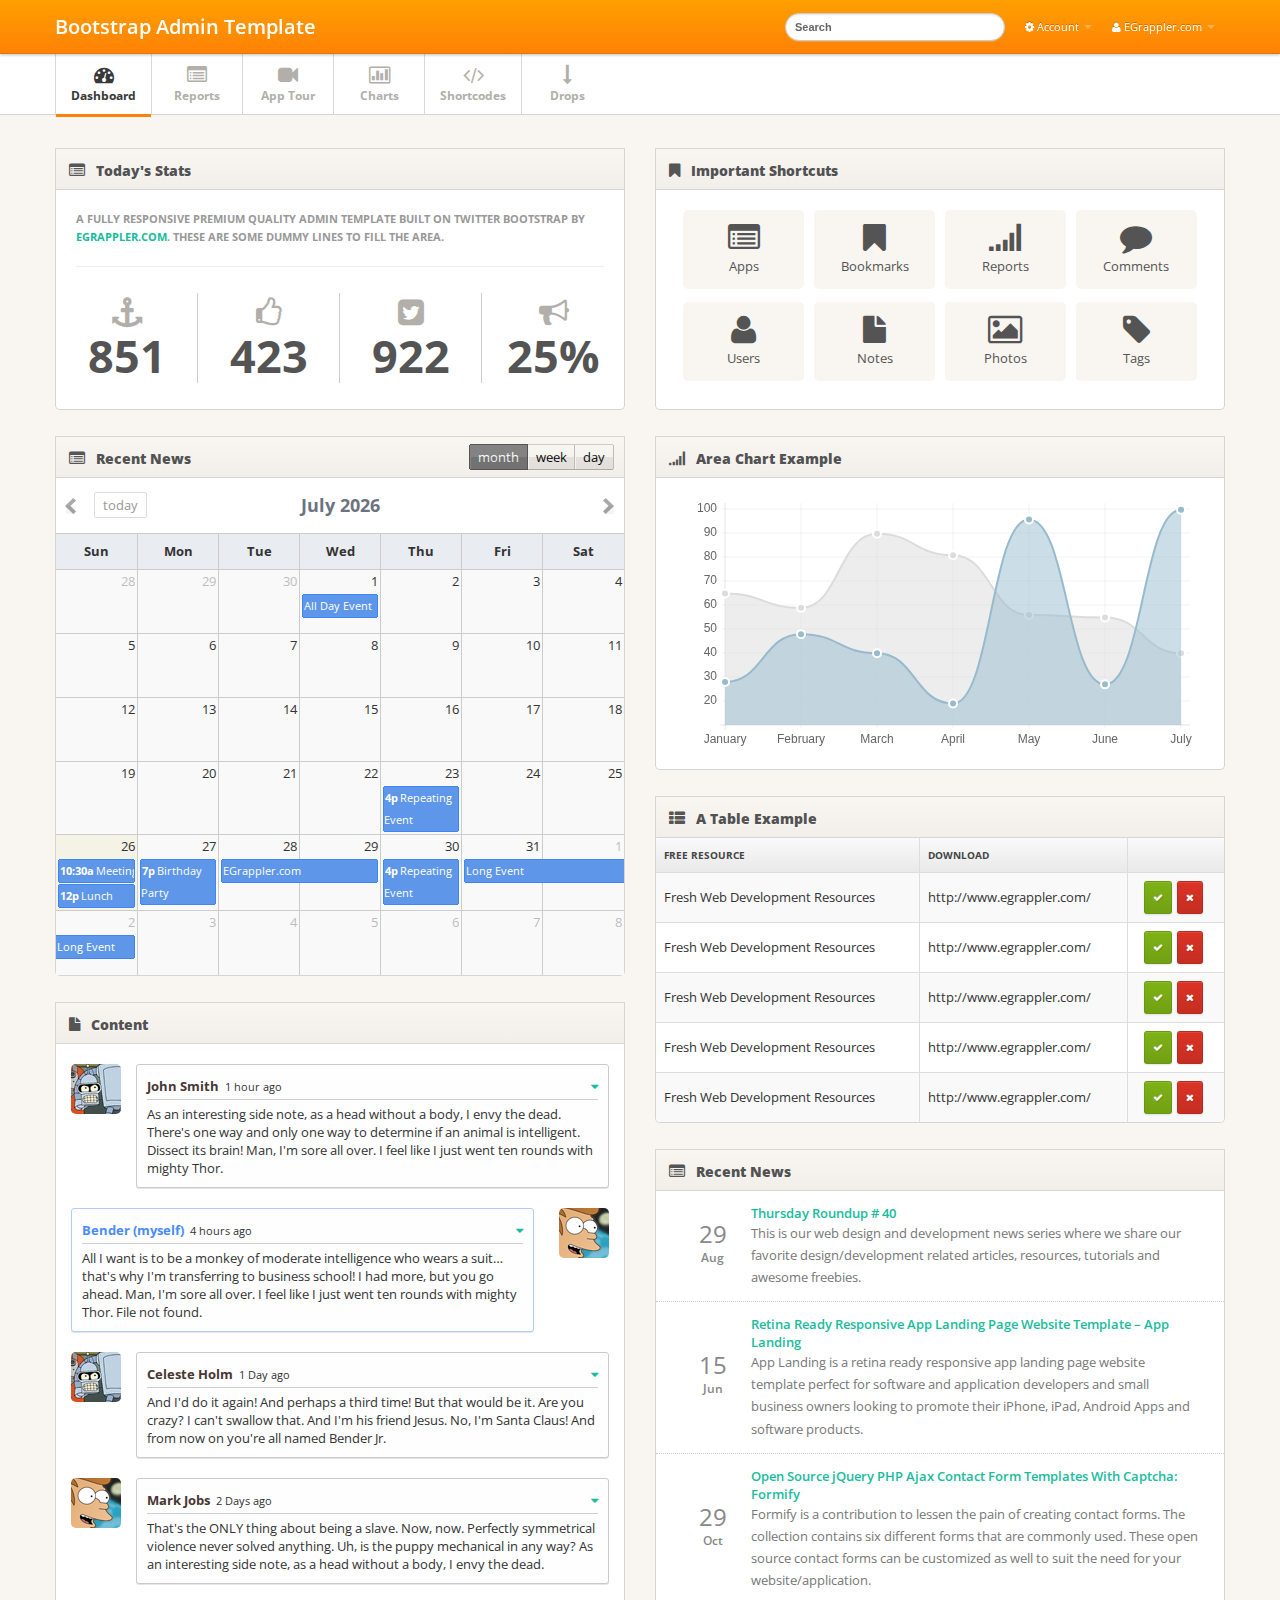
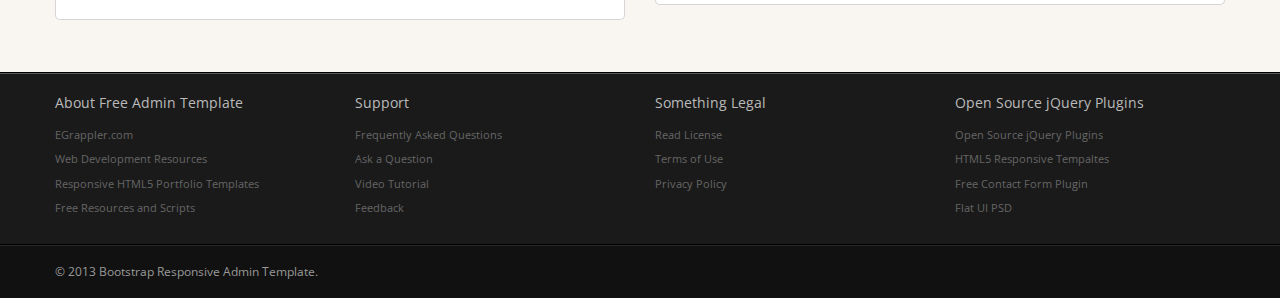
<file: src/main/webapp/index.html>
<!DOCTYPE html>
<html lang="en">
<head>
<meta charset="utf-8">
<title>Dashboard - Bootstrap Admin Template</title>
<meta name="viewport" content="width=device-width, initial-scale=1.0, maximum-scale=1.0, user-scalable=no">
<meta name="apple-mobile-web-app-capable" content="yes">
<link href="css/bootstrap.min.css" rel="stylesheet">
<link href="css/bootstrap-responsive.min.css" rel="stylesheet">
<link href="http://fonts.googleapis.com/css?family=Open+Sans:400italic,600italic,400,600"
        rel="stylesheet">
<link href="css/font-awesome.css" rel="stylesheet">
<link href="css/style.css" rel="stylesheet">
<link href="css/pages/dashboard.css" rel="stylesheet">
<!-- Le HTML5 shim, for IE6-8 support of HTML5 elements -->
<!--[if lt IE 9]>
      <script src="http://html5shim.googlecode.com/svn/trunk/html5.js"></script>
    <![endif]-->
</head>
<body>
<div class="navbar navbar-fixed-top">
  <div class="navbar-inner">
    <div class="container"> <a class="btn btn-navbar" data-toggle="collapse" data-target=".nav-collapse"><span
                    class="icon-bar"></span><span class="icon-bar"></span><span class="icon-bar"></span> </a><a class="brand" href="index.html">Bootstrap Admin Template </a>
      <div class="nav-collapse">
        <ul class="nav pull-right">
          <li class="dropdown"><a href="#" class="dropdown-toggle" data-toggle="dropdown"><i
                            class="icon-cog"></i> Account <b class="caret"></b></a>
            <ul class="dropdown-menu">
              <li><a href="javascript:;">Settings</a></li>
              <li><a href="javascript:;">Help</a></li>
            </ul>
          </li>
          <li class="dropdown"><a href="#" class="dropdown-toggle" data-toggle="dropdown"><i
                            class="icon-user"></i> EGrappler.com <b class="caret"></b></a>
            <ul class="dropdown-menu">
              <li><a href="javascript:;">Profile</a></li>
              <li><a href="javascript:;">Logout</a></li>
            </ul>
          </li>
        </ul>
        <form class="navbar-search pull-right">
          <input type="text" class="search-query" placeholder="Search">
        </form>
      </div>
      <!--/.nav-collapse --> 
    </div>
    <!-- /container --> 
  </div>
  <!-- /navbar-inner --> 
</div>
<!-- /navbar -->
<div class="subnavbar">
  <div class="subnavbar-inner">
    <div class="container">
      <ul class="mainnav">
        <li class="active"><a href="index.html"><i class="icon-dashboard"></i><span>Dashboard</span> </a> </li>
        <li><a href="reports.html"><i class="icon-list-alt"></i><span>Reports</span> </a> </li>
        <li><a href="guidely.html"><i class="icon-facetime-video"></i><span>App Tour</span> </a></li>
        <li><a href="charts.html"><i class="icon-bar-chart"></i><span>Charts</span> </a> </li>
        <li><a href="shortcodes.html"><i class="icon-code"></i><span>Shortcodes</span> </a> </li>
        <li class="dropdown"><a href="javascript:;" class="dropdown-toggle" data-toggle="dropdown"> <i class="icon-long-arrow-down"></i><span>Drops</span> <b class="caret"></b></a>
          <ul class="dropdown-menu">
            <li><a href="icons.html">Icons</a></li>
            <li><a href="faq.html">FAQ</a></li>
            <li><a href="pricing.html">Pricing Plans</a></li>
            <li><a href="login.html">Login</a></li>
            <li><a href="signup.html">Signup</a></li>
            <li><a href="error.html">404</a></li>
          </ul>
        </li>
      </ul>
    </div>
    <!-- /container --> 
  </div>
  <!-- /subnavbar-inner --> 
</div>
<!-- /subnavbar -->
<div class="main">
  <div class="main-inner">
    <div class="container">
      <div class="row">
        <div class="span6">
          <div class="widget widget-nopad">
            <div class="widget-header"> <i class="icon-list-alt"></i>
              <h3> Today's Stats</h3>
            </div>
            <!-- /widget-header -->
            <div class="widget-content">
              <div class="widget big-stats-container">
                <div class="widget-content">
                  <h6 class="bigstats">A fully responsive premium quality admin template built on Twitter Bootstrap by <a href="http://www.egrappler.com" target="_blank">EGrappler.com</a>.  These are some dummy lines to fill the area.</h6>
                  <div id="big_stats" class="cf">
                    <div class="stat"> <i class="icon-anchor"></i> <span class="value">851</span> </div>
                    <!-- .stat -->
                    
                    <div class="stat"> <i class="icon-thumbs-up-alt"></i> <span class="value">423</span> </div>
                    <!-- .stat -->
                    
                    <div class="stat"> <i class="icon-twitter-sign"></i> <span class="value">922</span> </div>
                    <!-- .stat -->
                    
                    <div class="stat"> <i class="icon-bullhorn"></i> <span class="value">25%</span> </div>
                    <!-- .stat --> 
                  </div>
                </div>
                <!-- /widget-content --> 
                
              </div>
            </div>
          </div>
          <!-- /widget -->
          <div class="widget widget-nopad">
            <div class="widget-header"> <i class="icon-list-alt"></i>
              <h3> Recent News</h3>
            </div>
            <!-- /widget-header -->
            <div class="widget-content">
              <div id='calendar'>
              </div>
            </div>
            <!-- /widget-content --> 
          </div>
          <!-- /widget -->
          <div class="widget">
            <div class="widget-header"> <i class="icon-file"></i>
              <h3> Content</h3>
            </div>
            <!-- /widget-header -->
            <div class="widget-content">
              <ul class="messages_layout">
                <li class="from_user left"> <a href="#" class="avatar"><img src="img/message_avatar1.png"/></a>
                  <div class="message_wrap"> <span class="arrow"></span>
                    <div class="info"> <a class="name">John Smith</a> <span class="time">1 hour ago</span>
                      <div class="options_arrow">
                        <div class="dropdown pull-right"> <a class="dropdown-toggle " id="dLabel" role="button" data-toggle="dropdown" data-target="#" href="#"> <i class=" icon-caret-down"></i> </a>
                          <ul class="dropdown-menu " role="menu" aria-labelledby="dLabel">
                            <li><a href="#"><i class=" icon-share-alt icon-large"></i> Reply</a></li>
                            <li><a href="#"><i class=" icon-trash icon-large"></i> Delete</a></li>
                            <li><a href="#"><i class=" icon-share icon-large"></i> Share</a></li>
                          </ul>
                        </div>
                      </div>
                    </div>
                    <div class="text"> As an interesting side note, as a head without a body, I envy the dead. There's one way and only one way to determine if an animal is intelligent. Dissect its brain! Man, I'm sore all over. I feel like I just went ten rounds with mighty Thor. </div>
                  </div>
                </li>
                <li class="by_myself right"> <a href="#" class="avatar"><img src="img/message_avatar2.png"/></a>
                  <div class="message_wrap"> <span class="arrow"></span>
                    <div class="info"> <a class="name">Bender (myself) </a> <span class="time">4 hours ago</span>
                      <div class="options_arrow">
                        <div class="dropdown pull-right"> <a class="dropdown-toggle " id="dLabel" role="button" data-toggle="dropdown" data-target="#" href="#"> <i class=" icon-caret-down"></i> </a>
                          <ul class="dropdown-menu " role="menu" aria-labelledby="dLabel">
                            <li><a href="#"><i class=" icon-share-alt icon-large"></i> Reply</a></li>
                            <li><a href="#"><i class=" icon-trash icon-large"></i> Delete</a></li>
                            <li><a href="#"><i class=" icon-share icon-large"></i> Share</a></li>
                          </ul>
                        </div>
                      </div>
                    </div>
                    <div class="text"> All I want is to be a monkey of moderate intelligence who wears a suit… that's why I'm transferring to business school! I had more, but you go ahead. Man, I'm sore all over. I feel like I just went ten rounds with mighty Thor. File not found. </div>
                  </div>
                </li>
                <li class="from_user left"> <a href="#" class="avatar"><img src="img/message_avatar1.png"/></a>
                  <div class="message_wrap"> <span class="arrow"></span>
                    <div class="info"> <a class="name">Celeste Holm </a> <span class="time">1 Day ago</span>
                      <div class="options_arrow">
                        <div class="dropdown pull-right"> <a class="dropdown-toggle " id="dLabel" role="button" data-toggle="dropdown" data-target="#" href="#"> <i class=" icon-caret-down"></i> </a>
                          <ul class="dropdown-menu " role="menu" aria-labelledby="dLabel">
                            <li><a href="#"><i class=" icon-share-alt icon-large"></i> Reply</a></li>
                            <li><a href="#"><i class=" icon-trash icon-large"></i> Delete</a></li>
                            <li><a href="#"><i class=" icon-share icon-large"></i> Share</a></li>
                          </ul>
                        </div>
                      </div>
                    </div>
                    <div class="text"> And I'd do it again! And perhaps a third time! But that would be it. Are you crazy? I can't swallow that. And I'm his friend Jesus. No, I'm Santa Claus! And from now on you're all named Bender Jr. </div>
                  </div>
                </li>
                <li class="from_user left"> <a href="#" class="avatar"><img src="img/message_avatar2.png"/></a>
                  <div class="message_wrap"> <span class="arrow"></span>
                    <div class="info"> <a class="name">Mark Jobs </a> <span class="time">2 Days ago</span>
                      <div class="options_arrow">
                        <div class="dropdown pull-right"> <a class="dropdown-toggle " id="dLabel" role="button" data-toggle="dropdown" data-target="#" href="#"> <i class=" icon-caret-down"></i> </a>
                          <ul class="dropdown-menu " role="menu" aria-labelledby="dLabel">
                            <li><a href="#"><i class=" icon-share-alt icon-large"></i> Reply</a></li>
                            <li><a href="#"><i class=" icon-trash icon-large"></i> Delete</a></li>
                            <li><a href="#"><i class=" icon-share icon-large"></i> Share</a></li>
                          </ul>
                        </div>
                      </div>
                    </div>
                    <div class="text"> That's the ONLY thing about being a slave. Now, now. Perfectly symmetrical violence never solved anything. Uh, is the puppy mechanical in any way? As an interesting side note, as a head without a body, I envy the dead. </div>
                  </div>
                </li>
              </ul>
            </div>
            <!-- /widget-content --> 
          </div>
          <!-- /widget --> 
        </div>
        <!-- /span6 -->
        <div class="span6">
          <div class="widget">
            <div class="widget-header"> <i class="icon-bookmark"></i>
              <h3>Important Shortcuts</h3>
            </div>
            <!-- /widget-header -->
            <div class="widget-content">
              <div class="shortcuts"> <a href="javascript:;" class="shortcut"><i class="shortcut-icon icon-list-alt"></i><span
                                        class="shortcut-label">Apps</span> </a><a href="javascript:;" class="shortcut"><i
                                            class="shortcut-icon icon-bookmark"></i><span class="shortcut-label">Bookmarks</span> </a><a href="javascript:;" class="shortcut"><i class="shortcut-icon icon-signal"></i> <span class="shortcut-label">Reports</span> </a><a href="javascript:;" class="shortcut"> <i class="shortcut-icon icon-comment"></i><span class="shortcut-label">Comments</span> </a><a href="javascript:;" class="shortcut"><i class="shortcut-icon icon-user"></i><span
                                                class="shortcut-label">Users</span> </a><a href="javascript:;" class="shortcut"><i
                                                    class="shortcut-icon icon-file"></i><span class="shortcut-label">Notes</span> </a><a href="javascript:;" class="shortcut"><i class="shortcut-icon icon-picture"></i> <span class="shortcut-label">Photos</span> </a><a href="javascript:;" class="shortcut"> <i class="shortcut-icon icon-tag"></i><span class="shortcut-label">Tags</span> </a> </div>
              <!-- /shortcuts --> 
            </div>
            <!-- /widget-content --> 
          </div>
          <!-- /widget -->
          <div class="widget">
            <div class="widget-header"> <i class="icon-signal"></i>
              <h3> Area Chart Example</h3>
            </div>
            <!-- /widget-header -->
            <div class="widget-content">
              <canvas id="area-chart" class="chart-holder" height="250" width="538"> </canvas>
              <!-- /area-chart --> 
            </div>
            <!-- /widget-content --> 
          </div>
          <!-- /widget -->
          <div class="widget widget-table action-table">
            <div class="widget-header"> <i class="icon-th-list"></i>
              <h3>A Table Example</h3>
            </div>
            <!-- /widget-header -->
            <div class="widget-content">
              <table class="table table-striped table-bordered">
                <thead>
                  <tr>
                    <th> Free Resource </th>
                    <th> Download</th>
                    <th class="td-actions"> </th>
                  </tr>
                </thead>
                <tbody>
                  <tr>
                    <td> Fresh Web Development Resources </td>
                    <td> http://www.egrappler.com/ </td>
                    <td class="td-actions"><a href="javascript:;" class="btn btn-small btn-success"><i class="btn-icon-only icon-ok"> </i></a><a href="javascript:;" class="btn btn-danger btn-small"><i class="btn-icon-only icon-remove"> </i></a></td>
                  </tr>
                  <tr>
                    <td> Fresh Web Development Resources </td>
                    <td> http://www.egrappler.com/ </td>
                    <td class="td-actions"><a href="javascript:;" class="btn btn-small btn-success"><i class="btn-icon-only icon-ok"> </i></a><a href="javascript:;" class="btn btn-danger btn-small"><i class="btn-icon-only icon-remove"> </i></a></td>
                  </tr>
                  <tr>
                    <td> Fresh Web Development Resources </td>
                    <td> http://www.egrappler.com/ </td>
                    <td class="td-actions"><a href="javascript:;" class="btn btn-small btn-success"><i class="btn-icon-only icon-ok"> </i></a><a href="javascript:;" class="btn btn-danger btn-small"><i class="btn-icon-only icon-remove"> </i></a></td>
                  </tr>
                  <tr>
                    <td> Fresh Web Development Resources </td>
                    <td> http://www.egrappler.com/ </td>
                    <td class="td-actions"><a href="javascript:;" class="btn btn-small btn-success"><i class="btn-icon-only icon-ok"> </i></a><a href="javascript:;" class="btn btn-danger btn-small"><i class="btn-icon-only icon-remove"> </i></a></td>
                  </tr>
                  <tr>
                    <td> Fresh Web Development Resources </td>
                    <td> http://www.egrappler.com/ </td>
                    <td class="td-actions"><a href="javascript:;" class="btn btn-small btn-success"><i class="btn-icon-only icon-ok"> </i></a><a href="javascript:;" class="btn btn-danger btn-small"><i class="btn-icon-only icon-remove"> </i></a></td>
                  </tr>
                
                </tbody>
              </table>
            </div>
            <!-- /widget-content --> 
          </div>
          <!-- /widget --> 
          <div class="widget widget-nopad">
            <div class="widget-header"> <i class="icon-list-alt"></i>
              <h3> Recent News</h3>
            </div>
            <!-- /widget-header -->
            <div class="widget-content">
              <ul class="news-items">
                <li>
                  
                  <div class="news-item-date"> <span class="news-item-day">29</span> <span class="news-item-month">Aug</span> </div>
                  <div class="news-item-detail"> <a href="http://www.egrappler.com/thursday-roundup-40/" class="news-item-title" target="_blank">Thursday Roundup # 40</a>
                    <p class="news-item-preview"> This is our web design and development news series where we share our favorite design/development related articles, resources, tutorials and awesome freebies. </p>
                  </div>
                  
                </li>
                <li>
                  
                  <div class="news-item-date"> <span class="news-item-day">15</span> <span class="news-item-month">Jun</span> </div>
                  <div class="news-item-detail"> <a href="http://www.egrappler.com/retina-ready-responsive-app-landing-page-website-template-app-landing/" class="news-item-title" target="_blank">Retina Ready Responsive App Landing Page Website Template – App Landing</a>
                    <p class="news-item-preview"> App Landing is a retina ready responsive app landing page website template perfect for software and application developers and small business owners looking to promote their iPhone, iPad, Android Apps and software products.</p>
                  </div>
                  
                </li>
                <li>
                  
                  <div class="news-item-date"> <span class="news-item-day">29</span> <span class="news-item-month">Oct</span> </div>
                  <div class="news-item-detail"> <a href="http://www.egrappler.com/open-source-jquery-php-ajax-contact-form-templates-with-captcha-formify/" class="news-item-title" target="_blank">Open Source jQuery PHP Ajax Contact Form Templates With Captcha: Formify</a>
                    <p class="news-item-preview"> Formify is a contribution to lessen the pain of creating contact forms. The collection contains six different forms that are commonly used. These open source contact forms can be customized as well to suit the need for your website/application.</p>
                  </div>
                  
                </li>
              </ul>
            </div>
            <!-- /widget-content --> 
          </div>
          <!-- /widget -->
        </div>
        <!-- /span6 --> 
      </div>
      <!-- /row --> 
    </div>
    <!-- /container --> 
  </div>
  <!-- /main-inner --> 
</div>
<!-- /main -->
<div class="extra">
  <div class="extra-inner">
    <div class="container">
      <div class="row">
                    <div class="span3">
                        <h4>
                            About Free Admin Template</h4>
                        <ul>
                            <li><a href="javascript:;">EGrappler.com</a></li>
                            <li><a href="javascript:;">Web Development Resources</a></li>
                            <li><a href="javascript:;">Responsive HTML5 Portfolio Templates</a></li>
                            <li><a href="javascript:;">Free Resources and Scripts</a></li>
                        </ul>
                    </div>
                    <!-- /span3 -->
                    <div class="span3">
                        <h4>
                            Support</h4>
                        <ul>
                            <li><a href="javascript:;">Frequently Asked Questions</a></li>
                            <li><a href="javascript:;">Ask a Question</a></li>
                            <li><a href="javascript:;">Video Tutorial</a></li>
                            <li><a href="javascript:;">Feedback</a></li>
                        </ul>
                    </div>
                    <!-- /span3 -->
                    <div class="span3">
                        <h4>
                            Something Legal</h4>
                        <ul>
                            <li><a href="javascript:;">Read License</a></li>
                            <li><a href="javascript:;">Terms of Use</a></li>
                            <li><a href="javascript:;">Privacy Policy</a></li>
                        </ul>
                    </div>
                    <!-- /span3 -->
                    <div class="span3">
                        <h4>
                            Open Source jQuery Plugins</h4>
                        <ul>
                            <li><a href="http://www.egrappler.com">Open Source jQuery Plugins</a></li>
                            <li><a href="http://www.egrappler.com;">HTML5 Responsive Tempaltes</a></li>
                            <li><a href="http://www.egrappler.com;">Free Contact Form Plugin</a></li>
                            <li><a href="http://www.egrappler.com;">Flat UI PSD</a></li>
                        </ul>
                    </div>
                    <!-- /span3 -->
                </div>
      <!-- /row --> 
    </div>
    <!-- /container --> 
  </div>
  <!-- /extra-inner --> 
</div>
<!-- /extra -->
<div class="footer">
  <div class="footer-inner">
    <div class="container">
      <div class="row">
        <div class="span12"> &copy; 2013 <a href="http://www.egrappler.com/">Bootstrap Responsive Admin Template</a>. </div>
        <!-- /span12 --> 
      </div>
      <!-- /row --> 
    </div>
    <!-- /container --> 
  </div>
  <!-- /footer-inner --> 
</div>
<!-- /footer --> 
<!-- Le javascript
================================================== --> 
<!-- Placed at the end of the document so the pages load faster --> 
<script src="js/jquery-1.7.2.js"></script> 
<script src="js/excanvas.min.js"></script> 
<script src="js/chart.min.js" type="text/javascript"></script> 
<script src="js/bootstrap.js"></script>
<script language="javascript" type="text/javascript" src="js/full-calendar/fullcalendar.min.js"></script>
 
<script src="js/base.js"></script> 
<script>     

        var lineChartData = {
            labels: ["January", "February", "March", "April", "May", "June", "July"],
            datasets: [
				{
				    fillColor: "rgba(220,220,220,0.5)",
				    strokeColor: "rgba(220,220,220,1)",
				    pointColor: "rgba(220,220,220,1)",
				    pointStrokeColor: "#fff",
				    data: [65, 59, 90, 81, 56, 55, 40]
				},
				{
				    fillColor: "rgba(151,187,205,0.5)",
				    strokeColor: "rgba(151,187,205,1)",
				    pointColor: "rgba(151,187,205,1)",
				    pointStrokeColor: "#fff",
				    data: [28, 48, 40, 19, 96, 27, 100]
				}
			]

        }

        var myLine = new Chart(document.getElementById("area-chart").getContext("2d")).Line(lineChartData);


        var barChartData = {
            labels: ["January", "February", "March", "April", "May", "June", "July"],
            datasets: [
				{
				    fillColor: "rgba(220,220,220,0.5)",
				    strokeColor: "rgba(220,220,220,1)",
				    data: [65, 59, 90, 81, 56, 55, 40]
				},
				{
				    fillColor: "rgba(151,187,205,0.5)",
				    strokeColor: "rgba(151,187,205,1)",
				    data: [28, 48, 40, 19, 96, 27, 100]
				}
			]

        }    

        $(document).ready(function() {
        var date = new Date();
        var d = date.getDate();
        var m = date.getMonth();
        var y = date.getFullYear();
        var calendar = $('#calendar').fullCalendar({
          header: {
            left: 'prev,next today',
            center: 'title',
            right: 'month,agendaWeek,agendaDay'
          },
          selectable: true,
          selectHelper: true,
          select: function(start, end, allDay) {
            var title = prompt('Event Title:');
            if (title) {
              calendar.fullCalendar('renderEvent',
                {
                  title: title,
                  start: start,
                  end: end,
                  allDay: allDay
                },
                true // make the event "stick"
              );
            }
            calendar.fullCalendar('unselect');
          },
          editable: true,
          events: [
            {
              title: 'All Day Event',
              start: new Date(y, m, 1)
            },
            {
              title: 'Long Event',
              start: new Date(y, m, d+5),
              end: new Date(y, m, d+7)
            },
            {
              id: 999,
              title: 'Repeating Event',
              start: new Date(y, m, d-3, 16, 0),
              allDay: false
            },
            {
              id: 999,
              title: 'Repeating Event',
              start: new Date(y, m, d+4, 16, 0),
              allDay: false
            },
            {
              title: 'Meeting',
              start: new Date(y, m, d, 10, 30),
              allDay: false
            },
            {
              title: 'Lunch',
              start: new Date(y, m, d, 12, 0),
              end: new Date(y, m, d, 14, 0),
              allDay: false
            },
            {
              title: 'Birthday Party',
              start: new Date(y, m, d+1, 19, 0),
              end: new Date(y, m, d+1, 22, 30),
              allDay: false
            },
            {
              title: 'EGrappler.com',
              start: new Date(y, m, 28),
              end: new Date(y, m, 29),
              url: 'http://EGrappler.com/'
            }
          ]
        });
      });
    </script><!-- /Calendar -->
</body>
</html>
</file>
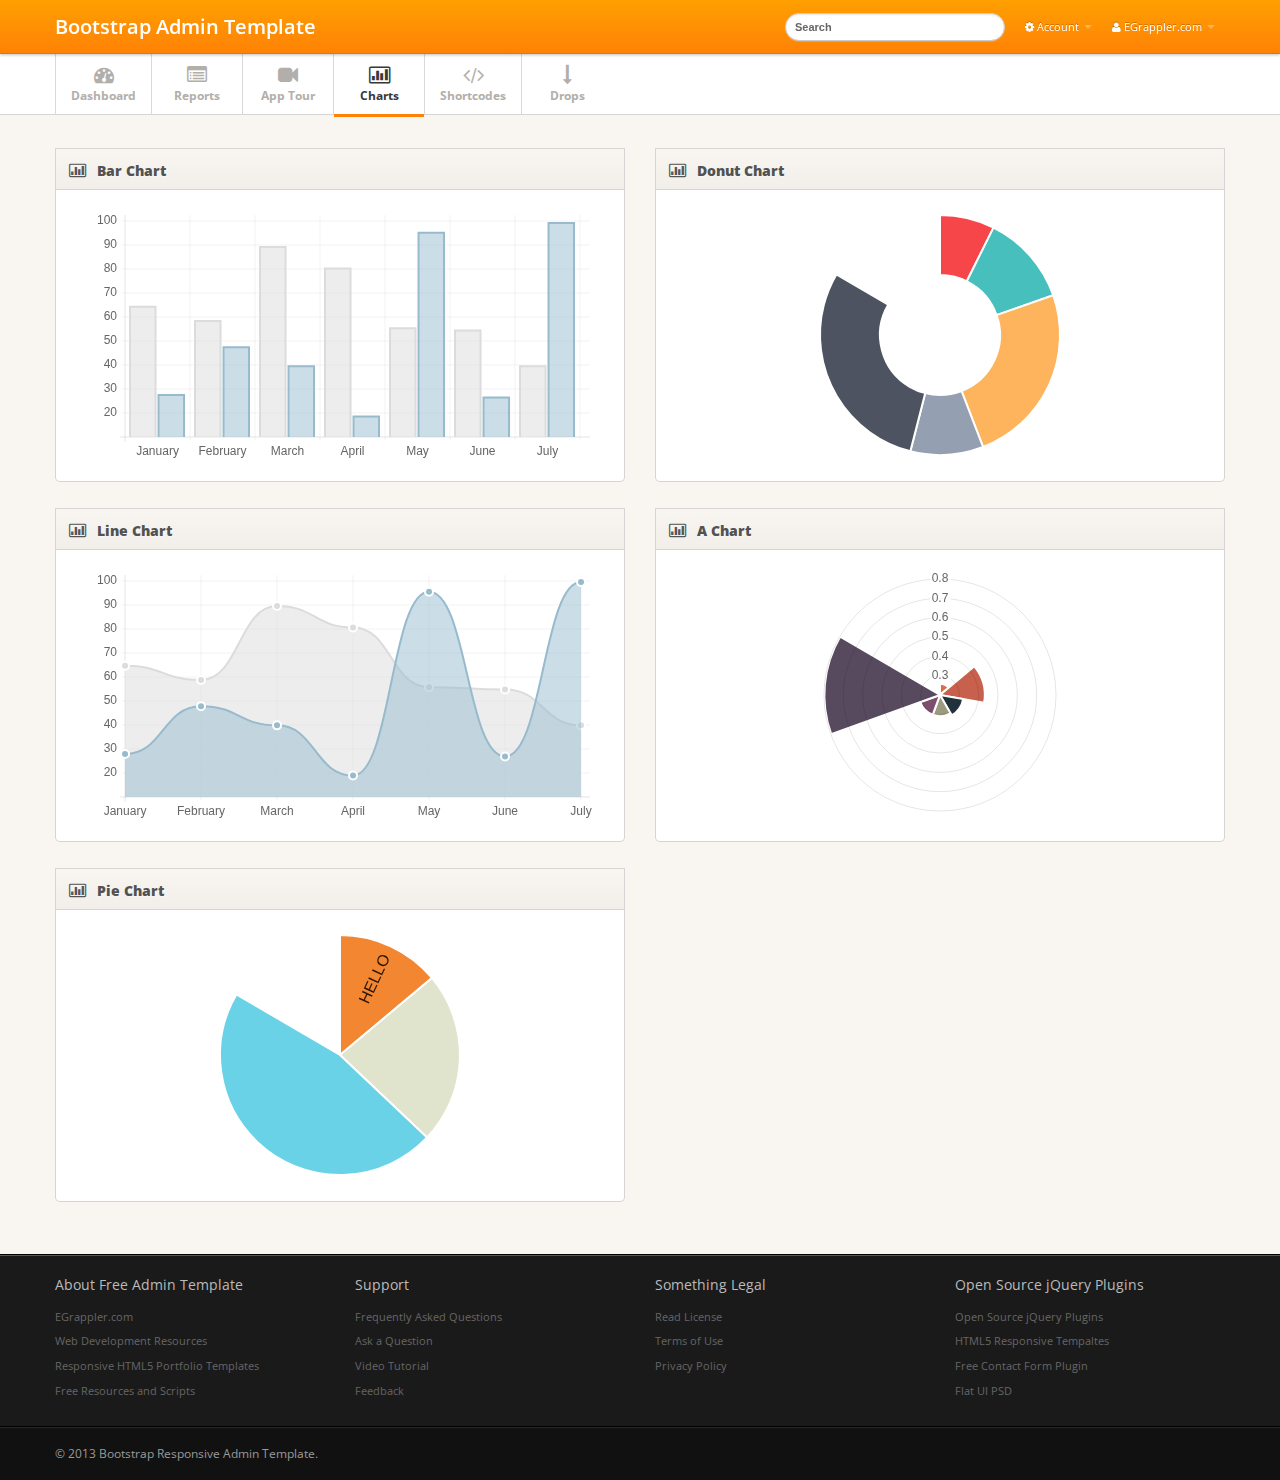
<file: src/main/webapp/charts.html>
<!DOCTYPE html>
<html lang="en">
<head>
    <meta charset="utf-8">
    <title>Charts - Bootstrap Admin Template</title>
    <meta name="viewport" content="width=device-width, initial-scale=1.0, maximum-scale=1.0, user-scalable=no">
    <meta name="apple-mobile-web-app-capable" content="yes">
    <link href="css/bootstrap.min.css" rel="stylesheet">
    <link href="css/bootstrap-responsive.min.css" rel="stylesheet">
    <link href="http://fonts.googleapis.com/css?family=Open+Sans:400italic,600italic,400,600"
        rel="stylesheet">
    <link href="css/font-awesome.css" rel="stylesheet">
    <link href="css/style.css" rel="stylesheet">
    
    <!-- Le HTML5 shim, for IE6-8 support of HTML5 elements -->
    <!--[if lt IE 9]>
      <script src="http://html5shim.googlecode.com/svn/trunk/html5.js"></script>
    <![endif]-->
</head>
<body>
    <div class="navbar navbar-fixed-top">
        <div class="navbar-inner">
            <div class="container">
                <a class="btn btn-navbar" data-toggle="collapse" data-target=".nav-collapse"><span
                    class="icon-bar"></span><span class="icon-bar"></span><span class="icon-bar"></span>
                </a><a class="brand" href="index.html">Bootstrap Admin Template </a>
                <div class="nav-collapse">
                    <ul class="nav pull-right">
                        <li class="dropdown"><a href="#" class="dropdown-toggle" data-toggle="dropdown"><i
                            class="icon-cog"></i> Account <b class="caret"></b></a>
                            <ul class="dropdown-menu">
                                <li><a href="javascript:;">Settings</a></li>
                                <li><a href="javascript:;">Help</a></li>
                            </ul>
                        </li>
                        <li class="dropdown"><a href="#" class="dropdown-toggle" data-toggle="dropdown"><i
                            class="icon-user"></i> EGrappler.com <b class="caret"></b></a>
                            <ul class="dropdown-menu">
                                <li><a href="javascript:;">Profile</a></li>
                                <li><a href="javascript:;">Logout</a></li>
                            </ul>
                        </li>
                    </ul>
                    <form class="navbar-search pull-right">
                    <input type="text" class="search-query" placeholder="Search">
                    </form>
                </div>
                <!--/.nav-collapse -->
            </div>
            <!-- /container -->
        </div>
        <!-- /navbar-inner -->
    </div>
    <!-- /navbar -->
    <div class="subnavbar">
        <div class="subnavbar-inner">
            <div class="container">
                <ul class="mainnav">
                    <li><a href="index.html"><i class="icon-dashboard"></i><span>Dashboard</span> </a>
                    </li>
                    <li><a href="reports.html"><i class="icon-list-alt"></i><span>Reports</span> </a>
                    </li>
                    <li><a href="guidely.html"><i class="icon-facetime-video"></i><span>App Tour</span>
                    </a></li>
                    <li class="active"><a href="charts.html"><i class="icon-bar-chart"></i><span>Charts</span> </a>
                    </li>
                    <li><a href="shortcodes.html"><i class="icon-code"></i><span>Shortcodes</span> </a>
                    </li>
                    <li class="dropdown"><a href="javascript:;" class="dropdown-toggle" data-toggle="dropdown">
                        <i class="icon-long-arrow-down"></i><span>Drops</span> <b class="caret"></b></a>
                        <ul class="dropdown-menu">
                        	<li><a href="icons.html">Icons</a></li>
                            <li><a href="faq.html">FAQ</a></li>
                            <li><a href="pricing.html">Pricing Plans</a></li>
                            <li><a href="login.html">Login</a></li>
                            <li><a href="signup.html">Signup</a></li>
                            <li><a href="error.html">404</a></li>
                        </ul>
                    </li>
                </ul>
            </div>
            <!-- /container -->
        </div>
        <!-- /subnavbar-inner -->
    </div>
    <!-- /subnavbar -->
    <div class="main">
        <div class="main-inner">
            <div class="container">
                <div class="row">
                    <div class="span6">
                        <div class="widget">
                            <div class="widget-header">
                                <i class="icon-bar-chart"></i>
                                <h3>
                                    Bar Chart</h3>
                            </div>
                            <!-- /widget-header -->
                            <div class="widget-content">
                                <canvas id="bar-chart" class="chart-holder" width="538" height="250">
                                </canvas>
                                <!-- /bar-chart -->
                            </div>
                            <!-- /widget-content -->
                        </div>
                        <!-- /widget -->
                        <div class="widget">
                            <div class="widget-header">
                                <i class="icon-bar-chart"></i>
                                <h3>
                                    Line Chart</h3>
                            </div>
                            <!-- /widget-header -->
                            <div class="widget-content">
                                <canvas id="area-chart" class="chart-holder" width="538" height="250">
                                </canvas>
                                <!-- /line-chart -->
                            </div>
                            <!-- /widget-content -->
                        </div>
                        <!-- /widget -->
                        <div class="widget">
                            <div class="widget-header">
                                <i class="icon-bar-chart"></i>
                                <h3>
                                    Pie Chart</h3>
                            </div>
                            <!-- /widget-header -->
                            <div class="widget-content">
                                <canvas id="pie-chart" class="chart-holder" width="538" height="250">
                                </canvas>
                                <!-- /pie-chart -->
                            </div>
                            <!-- /widget-content -->
                        </div>
                        <!-- /widget -->
                    </div>
                    <!-- /span6 -->
                    <div class="span6">
                        <div class="widget">
                            <div class="widget-header">
                                <i class="icon-bar-chart"></i>
                                <h3>
                                    Donut Chart</h3>
                            </div>
                            <!-- /widget-header -->
                            <div class="widget-content">
                                <canvas id="donut-chart" class="chart-holder" width="538" height="250">
                                </canvas>
                                <!-- /bar-chart -->
                            </div>
                            <!-- /widget-content -->
                        </div>
                        <!-- /widget -->
                        <div class="widget">
                            <div class="widget-header">
                                <i class="icon-bar-chart"></i>
                                <h3>
                                    A Chart</h3>
                            </div>
                            <!-- /widget-header -->
                            <div class="widget-content">
                                <canvas id="line-chart" class="chart-holder" width="538" height="250">
                                </canvas>
                                <!-- /-chart -->
                            </div>
                            <!-- /widget-content -->
                        </div>
                        <!-- /widget -->
                    </div>
                    <!-- /span6 -->
                </div>
                <!-- /row -->
            </div>
            <!-- /container -->
        </div>
        <!-- /main-inner -->
    </div>
    <!-- /main -->
    <div class="extra">
        <div class="extra-inner">
            <div class="container">
                <div class="row">
                    <div class="span3">
                        <h4>
                            About Free Admin Template</h4>
                        <ul>
                            <li><a href="javascript:;">EGrappler.com</a></li>
                            <li><a href="javascript:;">Web Development Resources</a></li>
                            <li><a href="javascript:;">Responsive HTML5 Portfolio Templates</a></li>
                            <li><a href="javascript:;">Free Resources and Scripts</a></li>
                        </ul>
                    </div>
                    <!-- /span3 -->
                    <div class="span3">
                        <h4>
                            Support</h4>
                        <ul>
                            <li><a href="javascript:;">Frequently Asked Questions</a></li>
                            <li><a href="javascript:;">Ask a Question</a></li>
                            <li><a href="javascript:;">Video Tutorial</a></li>
                            <li><a href="javascript:;">Feedback</a></li>
                        </ul>
                    </div>
                    <!-- /span3 -->
                    <div class="span3">
                        <h4>
                            Something Legal</h4>
                        <ul>
                            <li><a href="javascript:;">Read License</a></li>
                            <li><a href="javascript:;">Terms of Use</a></li>
                            <li><a href="javascript:;">Privacy Policy</a></li>
                        </ul>
                    </div>
                    <!-- /span3 -->
                    <div class="span3">
                        <h4>
                            Open Source jQuery Plugins</h4>
                        <ul>
                            <li><a href="http://www.egrappler.com">Open Source jQuery Plugins</a></li>
                            <li><a href="http://www.egrappler.com;">HTML5 Responsive Tempaltes</a></li>
                            <li><a href="http://www.egrappler.com;">Free Contact Form Plugin</a></li>
                            <li><a href="http://www.egrappler.com;">Flat UI PSD</a></li>
                        </ul>
                    </div>
                    <!-- /span3 -->
                </div>
                <!-- /row -->
            </div>
            <!-- /container -->
        </div>
        <!-- /extra-inner -->
    </div>
    <!-- /extra -->
    <div class="footer">
        <div class="footer-inner">
            <div class="container">
                <div class="row">
                    <div class="span12">
                        &copy; 2013 <a href="http://www.egrappler.com/">Bootstrap Responsive Admin Template</a>.
                    </div>
                    <!-- /span12 -->
                </div>
                <!-- /row -->
            </div>
            <!-- /container -->
        </div>
        <!-- /footer-inner -->
    </div>
    <!-- /footer -->
    <!-- Le javascript
================================================== -->
    <!-- Placed at the end of the document so the pages load faster -->
    <script src="js/jquery-1.7.2.js"></script>
    <script src="js/excanvas.min.js"></script>
    <script src="js/chart.js" type="text/javascript"></script>
    <script src="js/bootstrap.js"></script>
    <script src="js/base.js"></script>
    <script>
        var doughnutData = [
				{
				    value: 30,
				    color: "#F7464A"
				},
				{
				    value: 50,
				    color: "#46BFBD"
				},
				{
				    value: 100,
				    color: "#FDB45C"
				},
				{
				    value: 40,
				    color: "#949FB1"
				},
				{
				    value: 120,
				    color: "#4D5360"
				}

			];

        var myDoughnut = new Chart(document.getElementById("donut-chart").getContext("2d")).Doughnut(doughnutData);


        var lineChartData = {
            labels: ["January", "February", "March", "April", "May", "June", "July"],
            datasets: [
				{
				    fillColor: "rgba(220,220,220,0.5)",
				    strokeColor: "rgba(220,220,220,1)",
				    pointColor: "rgba(220,220,220,1)",
				    pointStrokeColor: "#fff",
				    data: [65, 59, 90, 81, 56, 55, 40]
				},
				{
				    fillColor: "rgba(151,187,205,0.5)",
				    strokeColor: "rgba(151,187,205,1)",
				    pointColor: "rgba(151,187,205,1)",
				    pointStrokeColor: "#fff",
				    data: [28, 48, 40, 19, 96, 27, 100]
				}
			]

        }

        var myLine = new Chart(document.getElementById("area-chart").getContext("2d")).Line(lineChartData);


        var barChartData = {
            labels: ["January", "February", "March", "April", "May", "June", "July"],
            datasets: [
				{
				    fillColor: "rgba(220,220,220,0.5)",
				    strokeColor: "rgba(220,220,220,1)",
				    data: [65, 59, 90, 81, 56, 55, 40]
				},
				{
				    fillColor: "rgba(151,187,205,0.5)",
				    strokeColor: "rgba(151,187,205,1)",
				    data: [28, 48, 40, 19, 96, 27, 100]
				}
			]

        }

var myLine = new Chart(document.getElementById("bar-chart").getContext("2d")).Bar(barChartData);

var pieData = [
				{
				    value: 30,
				    color: "#F38630",
				    label: 'HELLO',
			        labelColor: 'black',
			        labelFontSize: '16'
				},
				{
				    value: 50,
				    color: "#E0E4CC"
				},
				{
				    value: 100,
				    color: "#69D2E7"
				}

			];

				var myPie = new Chart(document.getElementById("pie-chart").getContext("2d")).Pie(pieData);

				var chartData = [
			{
			    value: Math.random(),
			    color: "#D97041"
			},
			{
			    value: Math.random(),
			    color: "#C7604C"
			},
			{
			    value: Math.random(),
			    color: "#21323D"
			},
			{
			    value: Math.random(),
			    color: "#9D9B7F"
			},
			{
			    value: Math.random(),
			    color: "#7D4F6D"
			},
			{
			    value: Math.random(),
			    color: "#584A5E"
			}
		];
				var myPolarArea = new Chart(document.getElementById("line-chart").getContext("2d")).PolarArea(chartData);
	</script>
</body>
</html>
</file>
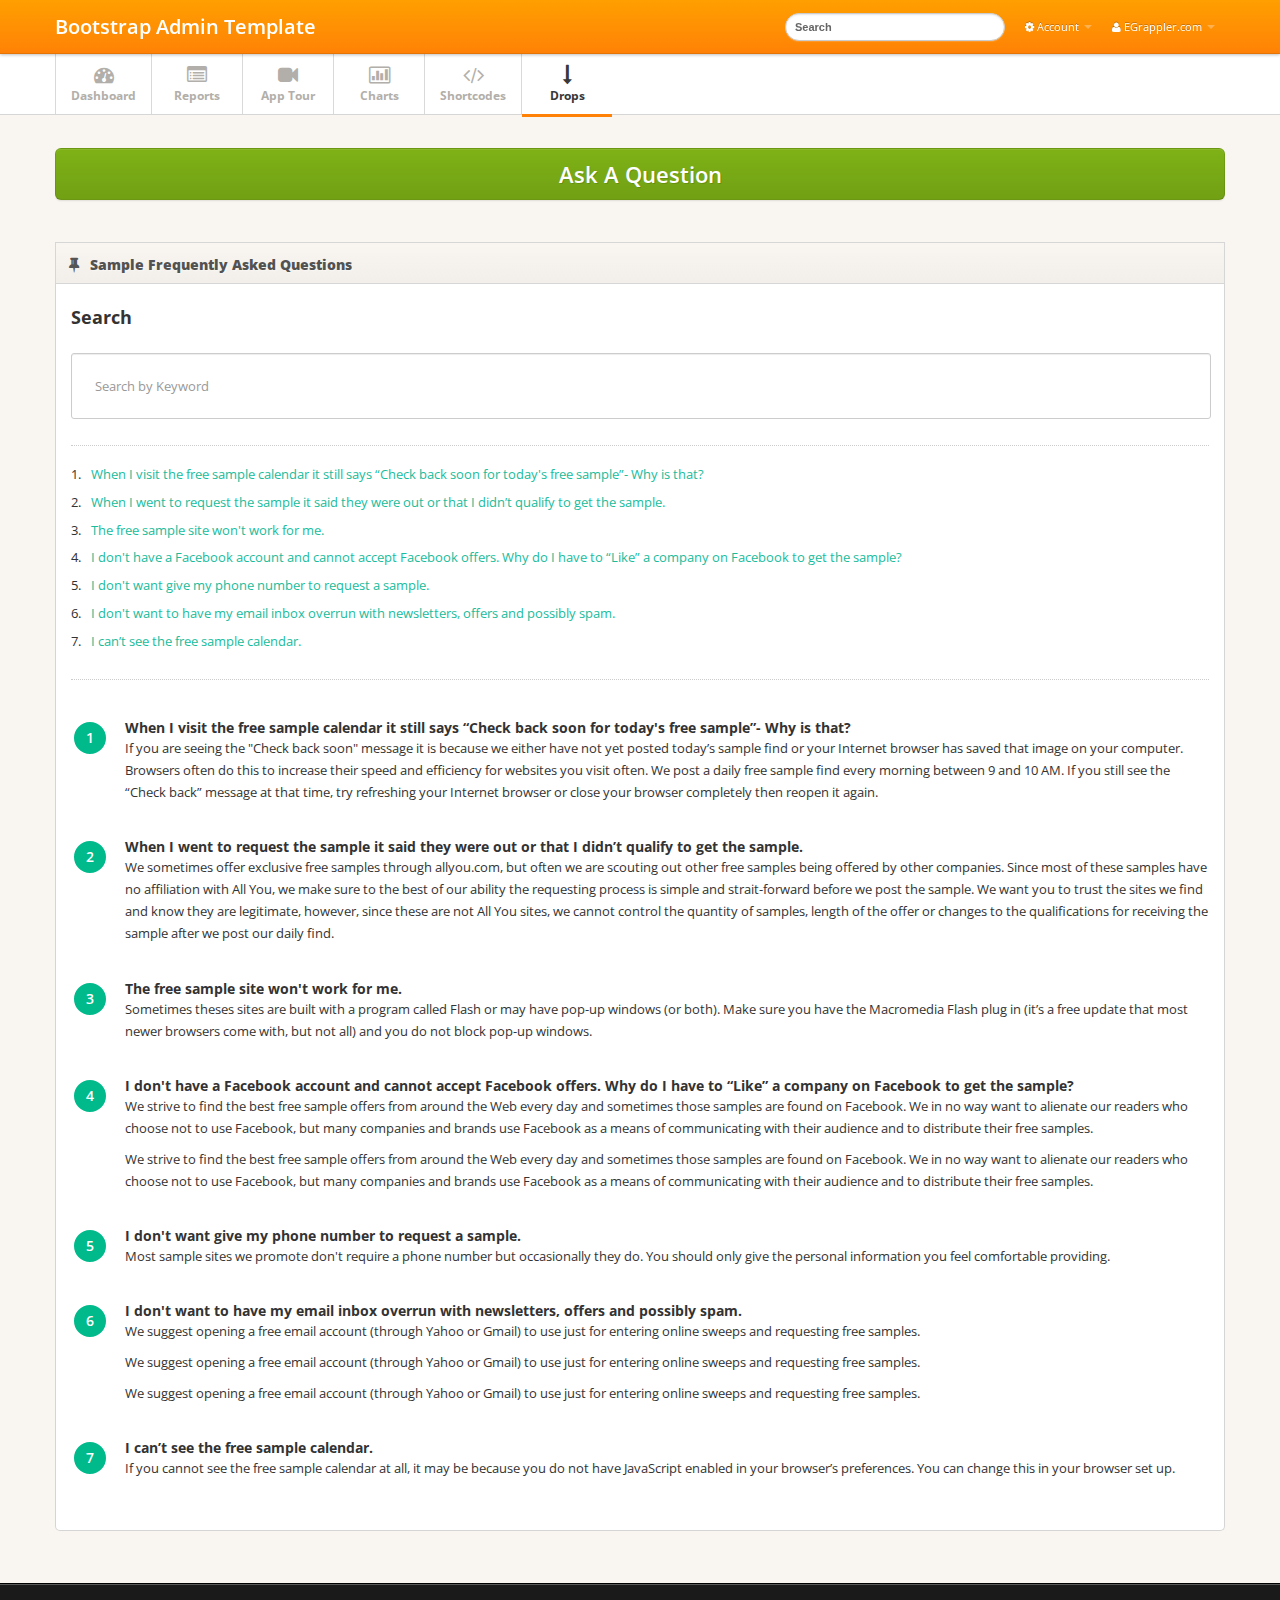
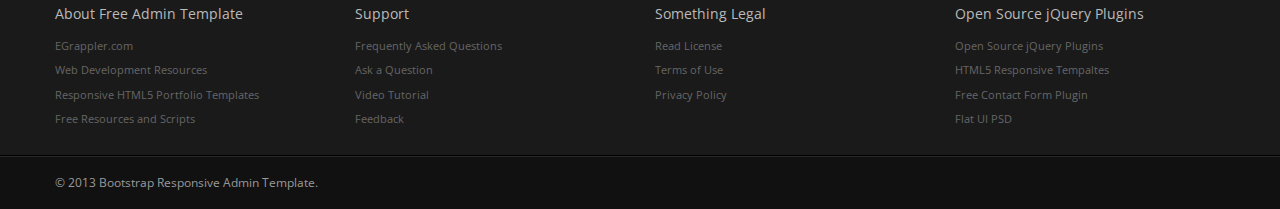
<file: src/main/webapp/faq.html>
<!DOCTYPE html>
<html lang="en">
  
<head>
    <meta charset="utf-8">
    <title>FAQ - Bootstrap Admin Template</title>
    
    <meta name="viewport" content="width=device-width, initial-scale=1.0, maximum-scale=1.0, user-scalable=no">
    <meta name="apple-mobile-web-app-capable" content="yes">    
    
    <link href="css/bootstrap.min.css" rel="stylesheet">
    <link href="css/bootstrap-responsive.min.css" rel="stylesheet">
    
    <link href="http://fonts.googleapis.com/css?family=Open+Sans:400italic,600italic,400,600" rel="stylesheet">
    <link href="css/font-awesome.css" rel="stylesheet">
    
    <link href="css/style.css" rel="stylesheet">
    
    
    <link href="css/pages/faq.css" rel="stylesheet"> 

    <!-- Le HTML5 shim, for IE6-8 support of HTML5 elements -->
    <!--[if lt IE 9]>
      <script src="http://html5shim.googlecode.com/svn/trunk/html5.js"></script>
    <![endif]-->
  </head>

<body>

<div class="navbar navbar-fixed-top">
	<div class="navbar-inner">
		<div class="container">
			
			<a class="btn btn-navbar" data-toggle="collapse" data-target=".nav-collapse">
				<span class="icon-bar"></span>
				<span class="icon-bar"></span>
				<span class="icon-bar"></span>
			</a>
			
			<a class="brand" href="index.html">
				Bootstrap Admin Template				
			</a>		
			
			<div class="nav-collapse">
				<ul class="nav pull-right">
					<li class="dropdown">						
						<a href="#" class="dropdown-toggle" data-toggle="dropdown">
							<i class="icon-cog"></i>
							Account
							<b class="caret"></b>
						</a>
						
						<ul class="dropdown-menu">
							<li><a href="javascript:;">Settings</a></li>
							<li><a href="javascript:;">Help</a></li>
						</ul>						
					</li>
			
					<li class="dropdown">						
						<a href="#" class="dropdown-toggle" data-toggle="dropdown">
							<i class="icon-user"></i> 
							EGrappler.com
							<b class="caret"></b>
						</a>
						
						<ul class="dropdown-menu">
							<li><a href="javascript:;">Profile</a></li>
							<li><a href="javascript:;">Logout</a></li>
						</ul>						
					</li>
				</ul>
			
				<form class="navbar-search pull-right">
					<input type="text" class="search-query" placeholder="Search">
				</form>
				
			</div><!--/.nav-collapse -->	
	
		</div> <!-- /container -->
		
	</div> <!-- /navbar-inner -->
	
</div> <!-- /navbar -->
    



    
<div class="subnavbar">

	<div class="subnavbar-inner">
	
		<div class="container">

			<ul class="mainnav">
			
				<li>
					<a href="index.html">
						<i class="icon-dashboard"></i>
						<span>Dashboard</span>
					</a>	    				
				</li>
				
				
				
				<li>
					<a href="reports.html">
						<i class="icon-list-alt"></i>
						<span>Reports</span>
					</a>    				
				</li>
				
				<li>					
					<a href="guidely.html">
						<i class="icon-facetime-video"></i>
						<span>App Tour</span>
					</a>  									
				</li>
                
                
                <li>					
					<a href="charts.html">
						<i class="icon-bar-chart"></i>
						<span>Charts</span>
					</a>  									
				</li>
                
                
                <li>					
					<a href="shortcodes.html">
						<i class="icon-code"></i>
						<span>Shortcodes</span>
					</a>  									
				</li>
				
				<li class="active dropdown">					
					<a href="javascript:;" class="dropdown-toggle" data-toggle="dropdown">
						<i class="icon-long-arrow-down"></i>
						<span>Drops</span>
						<b class="caret"></b>
					</a>	
				
					<ul class="dropdown-menu">
                    	<li><a href="icons.html">Icons</a></li>
						<li><a href="faq.html">FAQ</a></li>
                        <li><a href="pricing.html">Pricing Plans</a></li>
                        <li><a href="login.html">Login</a></li>
						<li><a href="signup.html">Signup</a></li>
						<li><a href="error.html">404</a></li>
                    </ul>    				
				</li>
			
			</ul>

		</div> <!-- /container -->
	
	</div> <!-- /subnavbar-inner -->

</div> <!-- /subnavbar -->
    
    
<div class="main">
	
	<div class="main-inner">

	    <div class="container">
	
    	<div class="row">
    	<div class="span12">
						
				<div class="widget widget-plain">
					
					<div class="widget-content">
						
						<a href="javascript:;" class="btn btn-large btn-success btn-support-ask">Ask A Question</a>	
						
						
					</div> <!-- /widget-content -->
						
				</div> <!-- /widget -->
				
				
				
			</div> <!-- /span12 -->
         </div>	
    
	      <div class="row">
	      	
	      	<div class="span12">
	      		
	      		<div class="widget">
						
					<div class="widget-header">
						<i class="icon-pushpin"></i>
						<h3>Sample Frequently Asked Questions</h3>
					</div> <!-- /widget-header -->
					
					<div class="widget-content">
						
						<h3>Search</h3>
						
						<br />
						
						<ol class="faq-list">
							
							<li>
									<h4>When I visit the free sample calendar it still says “Check back soon for today's free sample”- Why is that?</h4>
									<p>If you are seeing the "Check back soon" message it is because we either have not yet posted today’s sample find or your Internet browser has saved that image on your computer. Browsers often do this to increase their speed and efficiency for websites you visit often. We post a daily free sample find every morning between 9 and 10 AM. If you still see the “Check back” message at that time, try refreshing your Internet browser or close your browser completely then reopen it again.

</p>	
									
							</li>
							
							<li>
									<h4>When I went to request the sample it said they were out or that I didn’t qualify to get the sample.</h4>
									<p>We sometimes offer exclusive free samples through allyou.com, but often we are scouting out other free samples being offered by other companies. Since most of these samples have no affiliation with All You, we make sure to the best of our ability the requesting process is simple and strait-forward before we post the sample. We want you to trust the sites we find and know they are legitimate, however, since these are not All You sites, we cannot control the quantity of samples, length of the offer or changes to the qualifications for receiving the sample after we post our daily find.

</p>	
									
							</li>
							
							<li>
								
									<h4>The free sample site won't work for me.

</h4>
									<p>Sometimes theses sites are built with a program called Flash or may have pop-up windows (or both). Make sure you have the Macromedia Flash plug in (it’s a free update that most newer browsers come with, but not all) and you do not block pop-up windows.

</p>	
									 
							</li>
							
							<li>
									<h4>I don't have a Facebook account and cannot accept Facebook offers. Why do I have to “Like” a company on Facebook to get the sample?

</h4>
									<p>We strive to find the best free sample offers from around the Web every day and sometimes those samples are found on Facebook. We in no way want to alienate our readers who choose not to use Facebook, but many companies and brands use Facebook as a means of communicating with their audience and to distribute their free samples.

</p>	
									<p>We strive to find the best free sample offers from around the Web every day and sometimes those samples are found on Facebook. We in no way want to alienate our readers who choose not to use Facebook, but many companies and brands use Facebook as a means of communicating with their audience and to distribute their free samples.

</p>	
									
							</li>
							
							<li>
								
									<h4>I don't want give my phone number to request a sample.

</h4>
									<p>Most sample sites we promote don't require a phone number but occasionally they do. You should only give the personal information you feel comfortable providing.

</p>	
									
							</li>
							
							<li>
									<h4>I don't want to have my email inbox overrun with newsletters, offers and possibly spam.

</h4>
									<p>We suggest opening a free email account (through Yahoo or Gmail) to use just for entering online sweeps and requesting free samples.

</p>	

<p>We suggest opening a free email account (through Yahoo or Gmail) to use just for entering online sweeps and requesting free samples.

</p>	

<p>We suggest opening a free email account (through Yahoo or Gmail) to use just for entering online sweeps and requesting free samples.

</p>	
									
							</li>
							
							<li>
								
									<h4>I can’t see the free sample calendar.

</h4>
									<p>If you cannot see the free sample calendar at all, it may be because you do not have JavaScript enabled in your browser’s preferences. You can change this in your browser set up.

</p>	
									
							</li>
							
					
							
							
							
						</ol>
						
						
					</div> <!-- /widget-content -->
						
				</div> <!-- /widget -->	
				
		    </div> <!-- /spa12 -->
		    
		    
		    
		    
	      	
	      	
	      	
	      </div> <!-- /row -->
	
	    </div> <!-- /container -->
    
	</div> <!-- /main-inner -->
	    
</div> <!-- /main -->
    


<div class="extra">

	<div class="extra-inner">

		<div class="container">

			<div class="row">
                    <div class="span3">
                        <h4>
                            About Free Admin Template</h4>
                        <ul>
                            <li><a href="javascript:;">EGrappler.com</a></li>
                            <li><a href="javascript:;">Web Development Resources</a></li>
                            <li><a href="javascript:;">Responsive HTML5 Portfolio Templates</a></li>
                            <li><a href="javascript:;">Free Resources and Scripts</a></li>
                        </ul>
                    </div>
                    <!-- /span3 -->
                    <div class="span3">
                        <h4>
                            Support</h4>
                        <ul>
                            <li><a href="javascript:;">Frequently Asked Questions</a></li>
                            <li><a href="javascript:;">Ask a Question</a></li>
                            <li><a href="javascript:;">Video Tutorial</a></li>
                            <li><a href="javascript:;">Feedback</a></li>
                        </ul>
                    </div>
                    <!-- /span3 -->
                    <div class="span3">
                        <h4>
                            Something Legal</h4>
                        <ul>
                            <li><a href="javascript:;">Read License</a></li>
                            <li><a href="javascript:;">Terms of Use</a></li>
                            <li><a href="javascript:;">Privacy Policy</a></li>
                        </ul>
                    </div>
                    <!-- /span3 -->
                    <div class="span3">
                        <h4>
                            Open Source jQuery Plugins</h4>
                        <ul>
                            <li><a href="http://www.egrappler.com">Open Source jQuery Plugins</a></li>
                            <li><a href="http://www.egrappler.com;">HTML5 Responsive Tempaltes</a></li>
                            <li><a href="http://www.egrappler.com;">Free Contact Form Plugin</a></li>
                            <li><a href="http://www.egrappler.com;">Flat UI PSD</a></li>
                        </ul>
                    </div>
                    <!-- /span3 -->
                </div> <!-- /row -->

		</div> <!-- /container -->

	</div> <!-- /extra-inner -->

</div> <!-- /extra -->


    
    
<div class="footer">
	
	<div class="footer-inner">
		
		<div class="container">
			
			<div class="row">
				
    			<div class="span12">
    				&copy; 2013 <a href="http://www.egrappler.com/">Bootstrap Responsive Admin Template</a>.
    			</div> <!-- /span12 -->
    			
    		</div> <!-- /row -->
    		
		</div> <!-- /container -->
		
	</div> <!-- /footer-inner -->
	
</div> <!-- /footer -->
    

<!-- Le javascript
================================================== -->
<!-- Placed at the end of the document so the pages load faster -->
<script src="js/jquery-1.7.2.js"></script>

<script src="js/bootstrap.js"></script>
<script src="js/base.js"></script>
<script src="js/faq.js"></script>

<script>

$(function () {
	
	$('.faq-list').goFaq ();

});

</script>
  </body>

</html>
</file>
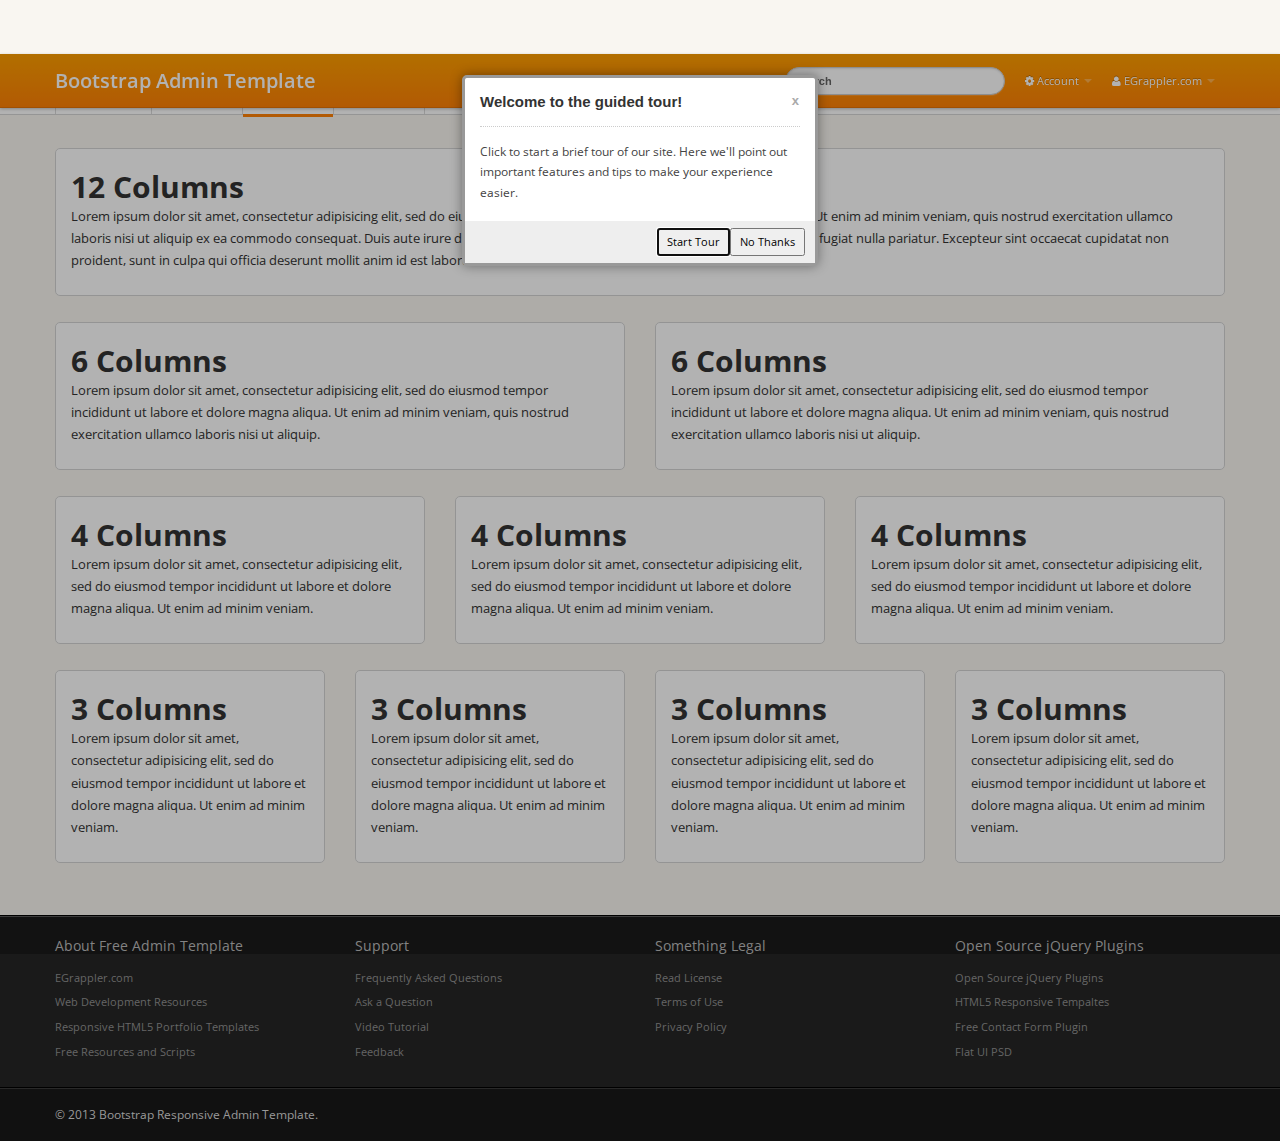
<file: src/main/webapp/guidely.html>
<!DOCTYPE html>
<html lang="en">
  
<head>
    <meta charset="utf-8">
    <title>FAQ - Bootstrap Admin Template</title>
    
    <meta name="viewport" content="width=device-width, initial-scale=1.0, maximum-scale=1.0, user-scalable=no">
    <meta name="apple-mobile-web-app-capable" content="yes">    
    
    <link href="css/bootstrap.min.css" rel="stylesheet">
    <link href="css/bootstrap-responsive.min.css" rel="stylesheet">
    
    <link href="http://fonts.googleapis.com/css?family=Open+Sans:400italic,600italic,400,600" rel="stylesheet">
    <link href="css/font-awesome.css" rel="stylesheet">
    
    <link href="css/style.css" rel="stylesheet">
    
    
    <link href="js/guidely/guidely.css" rel="stylesheet"> 

    <!-- Le HTML5 shim, for IE6-8 support of HTML5 elements -->
    <!--[if lt IE 9]>
      <script src="http://html5shim.googlecode.com/svn/trunk/html5.js"></script>
    <![endif]-->
  </head>

<body>

<div class="navbar navbar-fixed-top">
	<div class="navbar-inner">
		<div class="container">
			
			<a class="btn btn-navbar" data-toggle="collapse" data-target=".nav-collapse">
				<span class="icon-bar"></span>
				<span class="icon-bar"></span>
				<span class="icon-bar"></span>
			</a>
			
			<a class="brand" href="index.html">
				Bootstrap Admin Template				
			</a>		
			
			<div class="nav-collapse">
				<ul class="nav pull-right">
					<li class="dropdown">						
						<a href="#" class="dropdown-toggle" data-toggle="dropdown">
							<i class="icon-cog"></i>
							Account
							<b class="caret"></b>
						</a>
						
						<ul class="dropdown-menu">
							<li><a href="javascript:;">Settings</a></li>
							<li><a href="javascript:;">Help</a></li>
						</ul>						
					</li>
			
					<li class="dropdown">						
						<a href="#" class="dropdown-toggle" data-toggle="dropdown">
							<i class="icon-user"></i> 
							EGrappler.com
							<b class="caret"></b>
						</a>
						
						<ul class="dropdown-menu">
							<li><a href="javascript:;">Profile</a></li>
							<li><a href="javascript:;">Logout</a></li>
						</ul>						
					</li>
				</ul>
			
				<form class="navbar-search pull-right">
					<input type="text" class="search-query" placeholder="Search">
				</form>
				
			</div><!--/.nav-collapse -->	
	
		</div> <!-- /container -->
		
	</div> <!-- /navbar-inner -->
	
</div> <!-- /navbar -->
    



    
<div class="subnavbar">

	<div class="subnavbar-inner">
	
		<div class="container">

			<ul class="mainnav">
			
				<li>
					<a href="index.html">
						<i class="icon-dashboard"></i>
						<span>Dashboard</span>
					</a>	    				
				</li>
				
				
				
				<li>
					<a href="reports.html">
						<i class="icon-list-alt"></i>
						<span>Reports</span>
					</a>    				
				</li>
				
				<li class="active">					
					<a href="guidely.html">
						<i class="icon-facetime-video"></i>
						<span>App Tour</span>
					</a>  									
				</li>
                
                
                <li>					
					<a href="charts.html">
						<i class="icon-bar-chart"></i>
						<span>Charts</span>
					</a>  									
				</li>
                
                
                <li>					
					<a href="shortcodes.html">
						<i class="icon-code"></i>
						<span>Shortcodes</span>
					</a>  									
				</li>
				
				<li class="  dropdown">					
					<a href="javascript:;" class="dropdown-toggle" data-toggle="dropdown">
						<i class="icon-long-arrow-down"></i>
						<span>Drops</span>
						<b class="caret"></b>
					</a>	
				
					<ul class="dropdown-menu">
                    	<li><a href="icons.html">Icons</a></li>
						<li><a href="faq.html">FAQ</a></li>
                        <li><a href="pricing.html">Pricing Plans</a></li>
                        <li><a href="login.html">Login</a></li>
						<li><a href="signup.html">Signup</a></li>
						<li><a href="error.html">404</a></li>
                    </ul>    				
				</li>
			
			</ul>

		</div> <!-- /container -->
	
	</div> <!-- /subnavbar-inner -->

</div> <!-- /subnavbar -->
    
    
<div class="main">
	
	<div class="main-inner">

	    <div class="container">
	
	      <div class="row">	      	
	      	
	      	<div class="span12">
	      		
	      		<div id="target-1" class="widget">
	      			
	      			<div class="widget-content">
	      				
			      		<h1>12 Columns</h1>
			      		
			      		<p>Lorem ipsum dolor sit amet, consectetur adipisicing elit, sed do eiusmod tempor incididunt ut labore et dolore magna aliqua. Ut enim ad minim veniam, quis nostrud exercitation ullamco laboris nisi ut aliquip ex ea commodo consequat. Duis aute irure dolor in reprehenderit in voluptate velit esse cillum dolore eu fugiat nulla pariatur. Excepteur sint occaecat cupidatat non proident, sunt in culpa qui officia deserunt mollit anim id est laborum.</p>	
			      		
		      		</div> <!-- /widget-content -->
		      		
	      		</div> <!-- /widget -->
	      		
      		</div> <!-- /span12 -->
      		
      		
      		
      		
      		 	
	      	
	      	<div class="span6">
	      		
	      		<div class="widget">
	      			
	      			<div class="widget-content">
	      				
			      		<h1>6 Columns</h1>
			      		
			      		<p>Lorem ipsum dolor sit amet, consectetur adipisicing elit, sed do eiusmod tempor incididunt ut labore et dolore magna aliqua. Ut enim ad minim veniam, quis nostrud exercitation ullamco laboris nisi ut aliquip.</p>	
			      		
		      		</div> <!-- /widget-content -->
		      		
	      		</div> <!-- /widget -->
	      		
      		</div> <!-- /span6 -->
      		 	
	      	
	      	<div class="span6">
	      		
	      		<div id="target-2" class="widget">
	      			
	      			<div class="widget-content">
	      				
			      		<h1>6 Columns</h1>
			      		
			      		<p>Lorem ipsum dolor sit amet, consectetur adipisicing elit, sed do eiusmod tempor incididunt ut labore et dolore magna aliqua. Ut enim ad minim veniam, quis nostrud exercitation ullamco laboris nisi ut aliquip.</p>	
			      		
		      		</div> <!-- /widget-content -->
		      		
	      		</div> <!-- /widget -->
	      		
      		</div> <!-- /span6 -->
      		
      		
      		
      		
      		
      		 	
	      	
	      	<div class="span4">
	      		
	      		<div id="target-3" class="widget">
	      			
	      			<div class="widget-content">
	      				
			      		<h1>4 Columns</h1>
			      		
			      		<p>Lorem ipsum dolor sit amet, consectetur adipisicing elit, sed do eiusmod tempor incididunt ut labore et dolore magna aliqua. Ut enim ad minim veniam.</p>	
			      		
		      		</div> <!-- /widget-content -->
		      		
	      		</div> <!-- /widget -->
	      		
      		</div> <!-- /span4 -->
      		 	
	      	
	      	<div class="span4">
	      		
	      		<div class="widget">
	      			
	      			<div class="widget-content">
	      				
			      		<h1>4 Columns</h1>
			      		
			      		<p>Lorem ipsum dolor sit amet, consectetur adipisicing elit, sed do eiusmod tempor incididunt ut labore et dolore magna aliqua. Ut enim ad minim veniam.</p>	
			      		
		      		</div> <!-- /widget-content -->
		      		
	      		</div> <!-- /widget -->
	      		
      		</div> <!-- /span4 -->
      		 	
	      	
	      	<div class="span4">
	      		
	      		<div class="widget">
	      			
	      			<div class="widget-content">
	      				
			      		<h1>4 Columns</h1>
			      		
			      		<p>Lorem ipsum dolor sit amet, consectetur adipisicing elit, sed do eiusmod tempor incididunt ut labore et dolore magna aliqua. Ut enim ad minim veniam.</p>	
			      		
		      		</div> <!-- /widget-content -->
		      		
	      		</div> <!-- /widget -->
	      		
      		</div> <!-- /span4 -->
      		
      		
      		
      		
      		
      		
      		 	
	      	
	      	<div class="span3">
	      		
	      		<div class="widget">
	      			
	      			<div class="widget-content">
	      				
			      		<h1>3 Columns</h1>
			      		
			      		<p>Lorem ipsum dolor sit amet, consectetur adipisicing elit, sed do eiusmod tempor incididunt ut labore et dolore magna aliqua. Ut enim ad minim veniam.</p>	
			      		
		      		</div> <!-- /widget-content -->
		      		
	      		</div> <!-- /widget -->
	      		
      		</div> <!-- /span3 -->
      		 	
	      	
	      	<div id="target-4" class="span3">
	      		
	      		<div class="widget">
	      			
	      			<div class="widget-content">
	      				
			      		<h1>3 Columns</h1>
			      		
			      		<p>Lorem ipsum dolor sit amet, consectetur adipisicing elit, sed do eiusmod tempor incididunt ut labore et dolore magna aliqua. Ut enim ad minim veniam.</p>	
			      		
		      		</div> <!-- /widget-content -->
		      		
	      		</div> <!-- /widget -->
	      		
      		</div> <!-- /span3 -->
      		 	
	      	
	      	<div class="span3">
	      		
	      		<div class="widget">
	      			
	      			<div class="widget-content">
	      				
			      		<h1>3 Columns</h1>
			      		
			      		<p>Lorem ipsum dolor sit amet, consectetur adipisicing elit, sed do eiusmod tempor incididunt ut labore et dolore magna aliqua. Ut enim ad minim veniam.</p>	
			      		
		      		</div> <!-- /widget-content -->
		      		
	      		</div> <!-- /widget -->
	      		
      		</div> <!-- /span3 -->
      		 	
	      	
	      	<div class="span3">
	      		
	      		<div class="widget">
	      			
	      			<div class="widget-content">
	      				
			      		<h1>3 Columns</h1>
			      		
			      		<p>Lorem ipsum dolor sit amet, consectetur adipisicing elit, sed do eiusmod tempor incididunt ut labore et dolore magna aliqua. Ut enim ad minim veniam.</p>	
			      		
		      		</div> <!-- /widget-content -->
		      		
	      		</div> <!-- /widget -->
	      		
      		</div> <!-- /span3 -->
	      	
	      	
	      </div> <!-- /row -->
	
	    </div> <!-- /container -->
    
	</div> <!-- /main-inner -->
	    
</div> <!-- /main -->
    


<div class="extra">

	<div class="extra-inner">

		<div class="container">

			<div class="row">
                    <div class="span3">
                        <h4>
                            About Free Admin Template</h4>
                        <ul>
                            <li><a href="javascript:;">EGrappler.com</a></li>
                            <li><a href="javascript:;">Web Development Resources</a></li>
                            <li><a href="javascript:;">Responsive HTML5 Portfolio Templates</a></li>
                            <li><a href="javascript:;">Free Resources and Scripts</a></li>
                        </ul>
                    </div>
                    <!-- /span3 -->
                    <div class="span3">
                        <h4>
                            Support</h4>
                        <ul>
                            <li><a href="javascript:;">Frequently Asked Questions</a></li>
                            <li><a href="javascript:;">Ask a Question</a></li>
                            <li><a href="javascript:;">Video Tutorial</a></li>
                            <li><a href="javascript:;">Feedback</a></li>
                        </ul>
                    </div>
                    <!-- /span3 -->
                    <div class="span3">
                        <h4>
                            Something Legal</h4>
                        <ul>
                            <li><a href="javascript:;">Read License</a></li>
                            <li><a href="javascript:;">Terms of Use</a></li>
                            <li><a href="javascript:;">Privacy Policy</a></li>
                        </ul>
                    </div>
                    <!-- /span3 -->
                    <div class="span3">
                        <h4>
                            Open Source jQuery Plugins</h4>
                        <ul>
                            <li><a href="http://www.egrappler.com">Open Source jQuery Plugins</a></li>
                            <li><a href="http://www.egrappler.com;">HTML5 Responsive Tempaltes</a></li>
                            <li><a href="http://www.egrappler.com;">Free Contact Form Plugin</a></li>
                            <li><a href="http://www.egrappler.com;">Flat UI PSD</a></li>
                        </ul>
                    </div>
                    <!-- /span3 -->
                </div> <!-- /row -->

		</div> <!-- /container -->

	</div> <!-- /extra-inner -->

</div> <!-- /extra -->


    
    
<div class="footer">
	
	<div class="footer-inner">
		
		<div class="container">
			
			<div class="row">
				
    			<div class="span12">
    				&copy; 2013 <a href="http://www.egrappler.com/">Bootstrap Responsive Admin Template</a>.
    			</div> <!-- /span12 -->
    			
    		</div> <!-- /row -->
    		
		</div> <!-- /container -->
		
	</div> <!-- /footer-inner -->
	
</div> <!-- /footer -->
    

<!-- Le javascript
================================================== -->
<!-- Placed at the end of the document so the pages load faster -->
<script src="js/jquery-1.7.2.js"></script>

<script src="js/bootstrap.js"></script>
<script src="js/base.js"></script>

<script src="js/guidely/guidely.min.js"></script>

<script>

$(function () {
	
	guidely.add ({
		attachTo: '#target-1'
		, anchor: 'top-left'
		, title: 'Guide Title'
		, text: 'Lorem ipsum dolor sit amet, consectetur adipisicing elit, sed do eiusmod tempor incididunt ut.'
	});
	
	guidely.add ({
		attachTo: '#target-2'
		, anchor: 'top-right'
		, title: 'Guide Title'
		, text: 'Lorem ipsum dolor sit amet, consectetur adipisicing elit, sed do eiusmod tempor incididunt ut.'
	});
	
	guidely.add ({
		attachTo: '#target-3'
		, anchor: 'middle-middle'
		, title: 'Guide Title'
		, text: 'Lorem ipsum dolor sit amet, consectetur adipisicing elit, sed do eiusmod tempor incididunt ut.'
	});
	
	guidely.add ({
		attachTo: '#target-4'
		, anchor: 'top-right'
		, title: 'Guide Title'
		, text: 'Lorem ipsum dolor sit amet, consectetur adipisicing elit, sed do eiusmod tempor incididunt ut.'
	});
	
	guidely.init ({ welcome: true, startTrigger: false });


});

</script>
  </body>

</html>
</file>
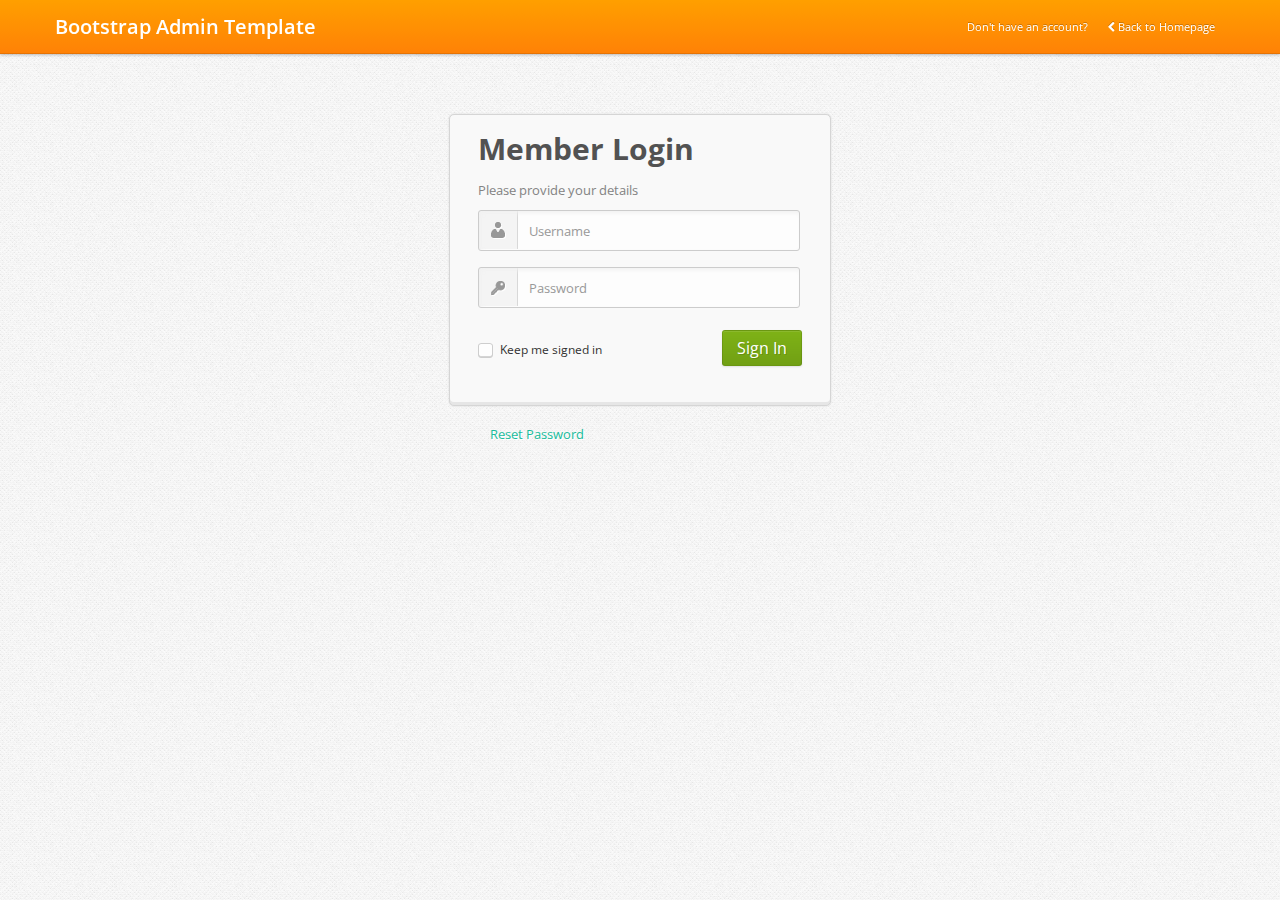
<file: src/main/webapp/login.html>
<!DOCTYPE html>
<html lang="en">
  
<head>
    <meta charset="utf-8">
    <title>Login - Bootstrap Admin Template</title>

	<meta name="viewport" content="width=device-width, initial-scale=1.0, maximum-scale=1.0, user-scalable=no">
    <meta name="apple-mobile-web-app-capable" content="yes"> 
    
<link href="css/bootstrap.min.css" rel="stylesheet" type="text/css" />
<link href="css/bootstrap-responsive.min.css" rel="stylesheet" type="text/css" />

<link href="css/font-awesome.css" rel="stylesheet">
    <link href="http://fonts.googleapis.com/css?family=Open+Sans:400italic,600italic,400,600" rel="stylesheet">
    
<link href="css/style.css" rel="stylesheet" type="text/css">
<link href="css/pages/signin.css" rel="stylesheet" type="text/css">

</head>

<body>
	
	<div class="navbar navbar-fixed-top">
	
	<div class="navbar-inner">
		
		<div class="container">
			
			<a class="btn btn-navbar" data-toggle="collapse" data-target=".nav-collapse">
				<span class="icon-bar"></span>
				<span class="icon-bar"></span>
				<span class="icon-bar"></span>
			</a>
			
			<a class="brand" href="index.html">
				Bootstrap Admin Template				
			</a>		
			
			<div class="nav-collapse">
				<ul class="nav pull-right">
					
					<li class="">						
						<a href="signup.html" class="">
							Don't have an account?
						</a>
						
					</li>
					
					<li class="">						
						<a href="index.html" class="">
							<i class="icon-chevron-left"></i>
							Back to Homepage
						</a>
						
					</li>
				</ul>
				
			</div><!--/.nav-collapse -->	
	
		</div> <!-- /container -->
		
	</div> <!-- /navbar-inner -->
	
</div> <!-- /navbar -->



<div class="account-container">
	
	<div class="content clearfix">
		
		<form action="#" method="post">
		
			<h1>Member Login</h1>		
			
			<div class="login-fields">
				
				<p>Please provide your details</p>
				
				<div class="field">
					<label for="username">Username</label>
					<input type="text" id="username" name="username" value="" placeholder="Username" class="login username-field" />
				</div> <!-- /field -->
				
				<div class="field">
					<label for="password">Password:</label>
					<input type="password" id="password" name="password" value="" placeholder="Password" class="login password-field"/>
				</div> <!-- /password -->
				
			</div> <!-- /login-fields -->
			
			<div class="login-actions">
				
				<span class="login-checkbox">
					<input id="Field" name="Field" type="checkbox" class="field login-checkbox" value="First Choice" tabindex="4" />
					<label class="choice" for="Field">Keep me signed in</label>
				</span>
									
				<button class="button btn btn-success btn-large">Sign In</button>
				
			</div> <!-- .actions -->
			
			
			
		</form>
		
	</div> <!-- /content -->
	
</div> <!-- /account-container -->



<div class="login-extra">
	<a href="#">Reset Password</a>
</div> <!-- /login-extra -->


<script src="js/jquery-1.7.2.js"></script>
<script src="js/bootstrap.js"></script>

<script src="js/signin.js"></script>

</body>

</html>
</file>
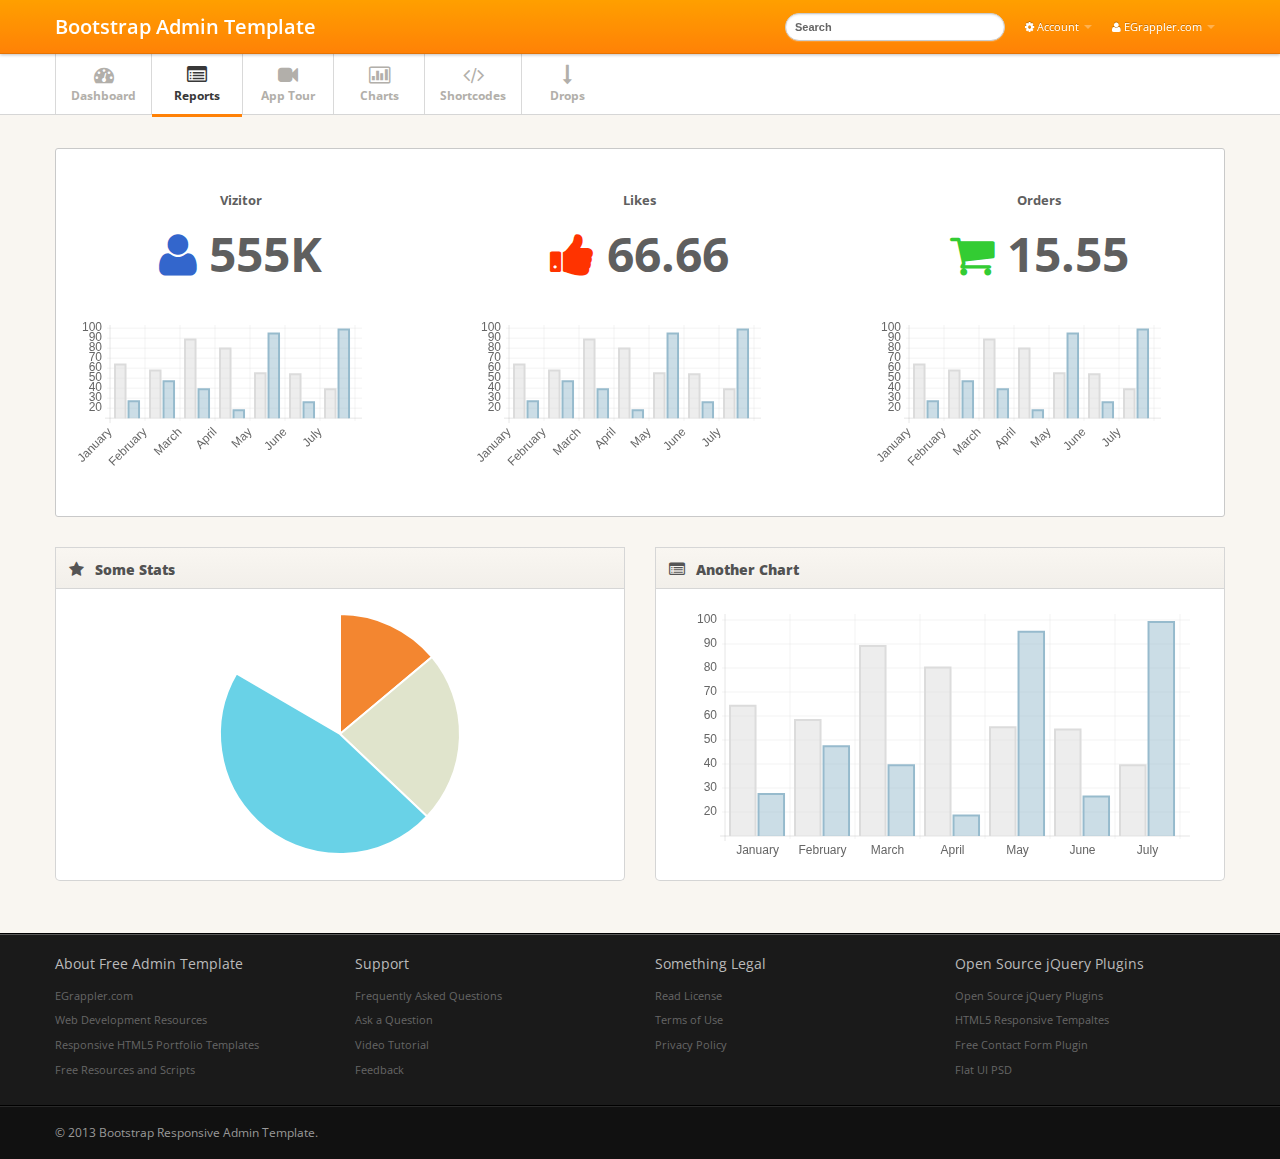
<file: src/main/webapp/reports.html>
<!DOCTYPE html>
<html lang="en">
  
 <head>
    <meta charset="utf-8">
    <title>Reports - Bootstrap Admin Template</title>
    
    <meta name="viewport" content="width=device-width, initial-scale=1.0, maximum-scale=1.0, user-scalable=no">
    <meta name="apple-mobile-web-app-capable" content="yes">

    <link href="css/bootstrap.min.css" rel="stylesheet">
    <link href="css/bootstrap-responsive.min.css" rel="stylesheet">
    
    <link href="http://fonts.googleapis.com/css?family=Open+Sans:400italic,600italic,400,600" rel="stylesheet">
    <link href="css/font-awesome.css" rel="stylesheet">
    
    <link href="css/style.css" rel="stylesheet">
    
    <link href="css/pages/reports.css" rel="stylesheet">

    <!-- Le HTML5 shim, for IE6-8 support of HTML5 elements -->
    <!--[if lt IE 9]>
      <script src="http://html5shim.googlecode.com/svn/trunk/html5.js"></script>
    <![endif]-->

  </head>

<body>

<div class="navbar navbar-fixed-top">
	
	<div class="navbar-inner">
		
		<div class="container">
			
			<a class="btn btn-navbar" data-toggle="collapse" data-target=".nav-collapse">
				<span class="icon-bar"></span>
				<span class="icon-bar"></span>
				<span class="icon-bar"></span>
			</a>
			
			<a class="brand" href="index.html">
				Bootstrap Admin Template				
			</a>		
			
			<div class="nav-collapse">
				<ul class="nav pull-right">
					<li class="dropdown">						
						<a href="#" class="dropdown-toggle" data-toggle="dropdown">
							<i class="icon-cog"></i>
							Account
							<b class="caret"></b>
						</a>
						
						<ul class="dropdown-menu">
							<li><a href="javascript:;">Settings</a></li>
							<li><a href="javascript:;">Help</a></li>
						</ul>						
					</li>
			
					<li class="dropdown">						
						<a href="#" class="dropdown-toggle" data-toggle="dropdown">
							<i class="icon-user"></i> 
							EGrappler.com
							<b class="caret"></b>
						</a>
						
						<ul class="dropdown-menu">
							<li><a href="javascript:;">Profile</a></li>
							<li><a href="javascript:;">Logout</a></li>
						</ul>						
					</li>
				</ul>
			
				<form class="navbar-search pull-right">
					<input type="text" class="search-query" placeholder="Search">
				</form>
				
			</div><!--/.nav-collapse -->	
	
		</div> <!-- /container -->
		
	</div> <!-- /navbar-inner -->
	
</div> <!-- /navbar -->
    



    
<div class="subnavbar">

	<div class="subnavbar-inner">
	
		<div class="container">

			<ul class="mainnav">
			
				<li>
					<a href="index.html">
						<i class="icon-dashboard"></i>
						<span>Dashboard</span>
					</a>	    				
				</li>
				
				
				
				<li class="active">
					<a href="reports.html">
						<i class="icon-list-alt"></i>
						<span>Reports</span>
					</a>    				
				</li>
				
				<li>					
					<a href="guidely.html">
						<i class="icon-facetime-video"></i>
						<span>App Tour</span>
					</a>  									
				</li>
                
                
                <li>					
					<a href="charts.html">
						<i class="icon-bar-chart"></i>
						<span>Charts</span>
					</a>  									
				</li>
                
                
                <li>					
					<a href="shortcodes.html">
						<i class="icon-code"></i>
						<span>Shortcodes</span>
					</a>  									
				</li>
				
				<li class="dropdown">					
					<a href="javascript:;" class="dropdown-toggle" data-toggle="dropdown">
						<i class="icon-long-arrow-down"></i>
						<span>Drops</span>
						<b class="caret"></b>
					</a>	
				
					<ul class="dropdown-menu">
                    	<li><a href="icons.html">Icons</a></li>
						<li><a href="faq.html">FAQ</a></li>
                        <li><a href="pricing.html">Pricing Plans</a></li>
                        <li><a href="login.html">Login</a></li>
						<li><a href="signup.html">Signup</a></li>
						<li><a href="error.html">404</a></li>
                    </ul>    				
				</li>
			
			</ul>

		</div> <!-- /container -->
	
	</div> <!-- /subnavbar-inner -->

</div> <!-- /subnavbar -->
    

    
<div class="main">
	
	<div class="main-inner">

	    <div class="container">
	    	
	     <div class="row">
	      	
	      	<div class="span12">
	      
	      	<div class="info-box">
               <div class="row-fluid stats-box">
                  <div class="span4">
                  	<div class="stats-box-title">Vizitor</div>
                    <div class="stats-box-all-info"><i class="icon-user" style="color:#3366cc;"></i> 555K</div>
                    <div class="wrap-chart"><div id="visitor-stat" class="chart" style="padding: 0px; position: relative;"><canvas id="bar-chart1" class="chart-holder" height="150" width="325"></canvas></div></div>
                  </div>
                  
                  <div class="span4">
                    <div class="stats-box-title">Likes</div>
                    <div class="stats-box-all-info"><i class="icon-thumbs-up"  style="color:#F30"></i> 66.66</div>
                    <div class="wrap-chart"><div id="order-stat" class="chart" style="padding: 0px; position: relative;"><canvas id="bar-chart2" class="chart-holder" height="150" width="325"></canvas></div></div>
                  </div>
                  
                  <div class="span4">
                    <div class="stats-box-title">Orders</div>
                    <div class="stats-box-all-info"><i class="icon-shopping-cart" style="color:#3C3"></i> 15.55</div>
                    <div class="wrap-chart">
                    
                    <div id="user-stat" class="chart" style="padding: 0px; position: relative;"><canvas id="bar-chart3" class="chart-holder" height="150" width="325"></canvas></div>
                    
                    </div>
                  </div>
               </div>
               
               
             </div>
               
               
         </div>
         </div>      
	      	
	  	  <!-- /row -->
	
	      <div class="row">
	      	
	      	<div class="span6">
	      		
	      		<div class="widget">
						
					<div class="widget-header">
						<i class="icon-star"></i>
						<h3>Some Stats</h3>
					</div> <!-- /widget-header -->
					
					<div class="widget-content">
						<canvas id="pie-chart" class="chart-holder" height="250" width="538"></canvas>
					</div> <!-- /widget-content -->
						
				</div> <!-- /widget -->
				
	      		
	      		
	      		
		    </div> <!-- /span6 -->
	      	
	      	
	      	<div class="span6">
	      		
	      		<div class="widget">
							
					<div class="widget-header">
						<i class="icon-list-alt"></i>
						<h3>Another Chart</h3>
					</div> <!-- /widget-header -->
					
					<div class="widget-content">
						<canvas id="bar-chart" class="chart-holder" height="250" width="538"></canvas>
					</div> <!-- /widget-content -->
				
				</div> <!-- /widget -->
									
		      </div> <!-- /span6 -->
	      	
	      </div> <!-- /row -->
	      
	      
	      
	      
			
	      
	      
	    </div> <!-- /container -->
	    
	</div> <!-- /main-inner -->
    
</div> <!-- /main -->
    

    

<div class="extra">

	<div class="extra-inner">

		<div class="container">

			<div class="row">
                    <div class="span3">
                        <h4>
                            About Free Admin Template</h4>
                        <ul>
                            <li><a href="javascript:;">EGrappler.com</a></li>
                            <li><a href="javascript:;">Web Development Resources</a></li>
                            <li><a href="javascript:;">Responsive HTML5 Portfolio Templates</a></li>
                            <li><a href="javascript:;">Free Resources and Scripts</a></li>
                        </ul>
                    </div>
                    <!-- /span3 -->
                    <div class="span3">
                        <h4>
                            Support</h4>
                        <ul>
                            <li><a href="javascript:;">Frequently Asked Questions</a></li>
                            <li><a href="javascript:;">Ask a Question</a></li>
                            <li><a href="javascript:;">Video Tutorial</a></li>
                            <li><a href="javascript:;">Feedback</a></li>
                        </ul>
                    </div>
                    <!-- /span3 -->
                    <div class="span3">
                        <h4>
                            Something Legal</h4>
                        <ul>
                            <li><a href="javascript:;">Read License</a></li>
                            <li><a href="javascript:;">Terms of Use</a></li>
                            <li><a href="javascript:;">Privacy Policy</a></li>
                        </ul>
                    </div>
                    <!-- /span3 -->
                    <div class="span3">
                        <h4>
                            Open Source jQuery Plugins</h4>
                        <ul>
                            <li><a href="http://www.egrappler.com">Open Source jQuery Plugins</a></li>
                            <li><a href="http://www.egrappler.com;">HTML5 Responsive Tempaltes</a></li>
                            <li><a href="http://www.egrappler.com;">Free Contact Form Plugin</a></li>
                            <li><a href="http://www.egrappler.com;">Flat UI PSD</a></li>
                        </ul>
                    </div>
                    <!-- /span3 -->
                </div> <!-- /row -->

		</div> <!-- /container -->

	</div> <!-- /extra-inner -->

</div> <!-- /extra -->


    
    
<div class="footer">
	
	<div class="footer-inner">
		
		<div class="container">
			
			<div class="row">
				
    			<div class="span12">
    				&copy; 2013 <a href="http://www.egrappler.com/">Bootstrap Responsive Admin Template</a>.
    			</div> <!-- /span12 -->
    			
    		</div> <!-- /row -->
    		
		</div> <!-- /container -->
		
	</div> <!-- /footer-inner -->
	
</div> <!-- /footer -->
    

<script src="js/jquery-1.7.2.js"></script>
<script src="js/excanvas.min.js"></script>
<script src="js/chart.min.js" type="text/javascript"></script>
<script src="js/bootstrap.js"></script>
<script src="js/base.js"></script>
<script>

    var pieData = [
				{
				    value: 30,
				    color: "#F38630"
				},
				{
				    value: 50,
				    color: "#E0E4CC"
				},
				{
				    value: 100,
				    color: "#69D2E7"
				}

			];

    var myPie = new Chart(document.getElementById("pie-chart").getContext("2d")).Pie(pieData);

    var barChartData = {
        labels: ["January", "February", "March", "April", "May", "June", "July"],
        datasets: [
				{
				    fillColor: "rgba(220,220,220,0.5)",
				    strokeColor: "rgba(220,220,220,1)",
				    data: [65, 59, 90, 81, 56, 55, 40]
				},
				{
				    fillColor: "rgba(151,187,205,0.5)",
				    strokeColor: "rgba(151,187,205,1)",
				    data: [28, 48, 40, 19, 96, 27, 100]
				}
			]

    }

    var myLine = new Chart(document.getElementById("bar-chart").getContext("2d")).Bar(barChartData);
	var myLine = new Chart(document.getElementById("bar-chart1").getContext("2d")).Bar(barChartData);
	var myLine = new Chart(document.getElementById("bar-chart2").getContext("2d")).Bar(barChartData);
	var myLine = new Chart(document.getElementById("bar-chart3").getContext("2d")).Bar(barChartData);
	
	</script>


  </body>

</html>
</file>
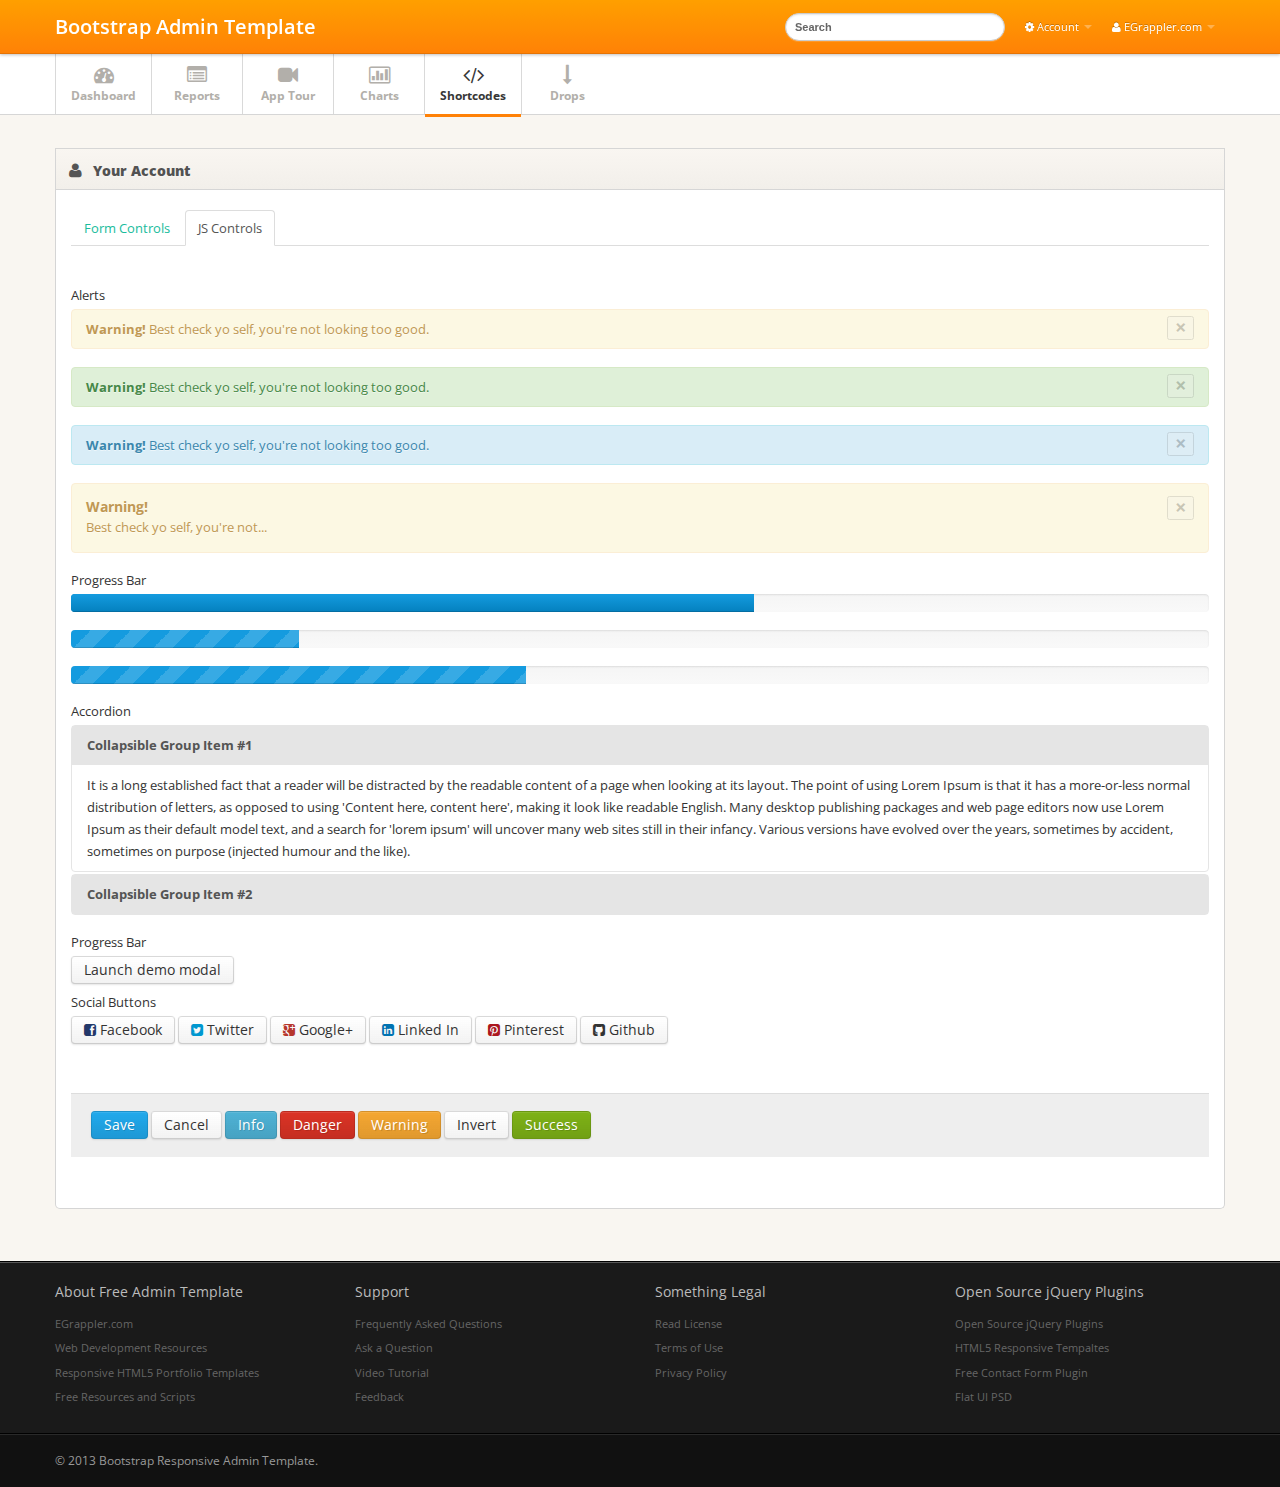
<file: src/main/webapp/shortcodes.html>
<!DOCTYPE html>
<html lang="en">
  
<head>
    <meta charset="utf-8">
    <title>Account - Bootstrap Admin Template</title>
    
    <meta name="viewport" content="width=device-width, initial-scale=1.0, maximum-scale=1.0, user-scalable=no">
    <meta name="apple-mobile-web-app-capable" content="yes">    
    
    <link href="css/bootstrap.min.css" rel="stylesheet">
    <link href="css/bootstrap-responsive.min.css" rel="stylesheet">
    
    <link href="http://fonts.googleapis.com/css?family=Open+Sans:400italic,600italic,400,600" rel="stylesheet">
    <link href="css/font-awesome.css" rel="stylesheet">
    
    <link href="css/style.css" rel="stylesheet">
   


    <!-- Le HTML5 shim, for IE6-8 support of HTML5 elements -->
    <!--[if lt IE 9]>
      <script src="http://html5shim.googlecode.com/svn/trunk/html5.js"></script>
    <![endif]-->

  </head>

<body>

<div class="navbar navbar-fixed-top">
	
	<div class="navbar-inner">
		
		<div class="container">
			
			<a class="btn btn-navbar" data-toggle="collapse" data-target=".nav-collapse">
				<span class="icon-bar"></span>
				<span class="icon-bar"></span>
				<span class="icon-bar"></span>
			</a>
			
			<a class="brand" href="index.html">
				Bootstrap Admin Template				
			</a>		
			
			<div class="nav-collapse">
				<ul class="nav pull-right">
					<li class="dropdown">						
						<a href="#" class="dropdown-toggle" data-toggle="dropdown">
							<i class="icon-cog"></i>
							Account
							<b class="caret"></b>
						</a>
						
						<ul class="dropdown-menu">
							<li><a href="javascript:;">Settings</a></li>
							<li><a href="javascript:;">Help</a></li>
						</ul>						
					</li>
			
					<li class="dropdown">						
						<a href="#" class="dropdown-toggle" data-toggle="dropdown">
							<i class="icon-user"></i> 
							EGrappler.com
							<b class="caret"></b>
						</a>
						
						<ul class="dropdown-menu">
							<li><a href="javascript:;">Profile</a></li>
							<li><a href="javascript:;">Logout</a></li>
						</ul>						
					</li>
				</ul>
			
				<form class="navbar-search pull-right">
					<input type="text" class="search-query" placeholder="Search">
				</form>
				
			</div><!--/.nav-collapse -->	
	
		</div> <!-- /container -->
		
	</div> <!-- /navbar-inner -->
	
</div> <!-- /navbar -->
    



    
<div class="subnavbar">

	<div class="subnavbar-inner">
	
		<div class="container">

			<ul class="mainnav">
			
				<li>
					<a href="index.html">
						<i class="icon-dashboard"></i>
						<span>Dashboard</span>
					</a>	    				
				</li>
				
				
				
				<li>
					<a href="reports.html">
						<i class="icon-list-alt"></i>
						<span>Reports</span>
					</a>    				
				</li>
				
				<li>					
					<a href="guidely.html">
						<i class="icon-facetime-video"></i>
						<span>App Tour</span>
					</a>  									
				</li>
                
                
                <li>					
					<a href="charts.html">
						<i class="icon-bar-chart"></i>
						<span>Charts</span>
					</a>  									
				</li>
                
                
                <li class="active">					
					<a href="shortcodes.html">
						<i class="icon-code"></i>
						<span>Shortcodes</span>
					</a>  									
				</li>
				
				<li class="dropdown">					
					<a href="javascript:;" class="dropdown-toggle" data-toggle="dropdown">
						<i class="icon-long-arrow-down"></i>
						<span>Drops</span>
						<b class="caret"></b>
					</a>	
				
					<ul class="dropdown-menu">
                        <li><a href="icons.html">Icons</a></li>
						<li><a href="faq.html">FAQ</a></li>
                        <li><a href="pricing.html">Pricing Plans</a></li>
                        <li><a href="login.html">Login</a></li>
						<li><a href="signup.html">Signup</a></li>
						<li><a href="error.html">404</a></li>
                    </ul>    				
				</li>
			
			</ul>

		</div> <!-- /container -->
	
	</div> <!-- /subnavbar-inner -->

</div> <!-- /subnavbar -->
    
    

<div class="main">
	
	<div class="main-inner">

	    <div class="container">
	
	      <div class="row">
	      	
	      	<div class="span12">      		
	      		
	      		<div class="widget ">
	      			
	      			<div class="widget-header">
	      				<i class="icon-user"></i>
	      				<h3>Your Account</h3>
	  				</div> <!-- /widget-header -->
					
					<div class="widget-content">
						
						
						
						<div class="tabbable">
						<ul class="nav nav-tabs">
						  <li>
						    <a href="#formcontrols" data-toggle="tab">Form Controls</a>
						  </li>
						  <li  class="active"><a href="#jscontrols" data-toggle="tab">JS Controls</a></li>
						</ul>
						
						<br>
						
							<div class="tab-content">
								<div class="tab-pane" id="formcontrols">
								<form id="edit-profile" class="form-horizontal">
									<fieldset>
										
										<div class="control-group">											
											<label class="control-label" for="username">Username</label>
											<div class="controls">
												<input type="text" class="span6 disabled" id="username" value="Example" disabled>
												<p class="help-block">Your username is for logging in and cannot be changed.</p>
											</div> <!-- /controls -->				
										</div> <!-- /control-group -->
										
										
										<div class="control-group">											
											<label class="control-label" for="firstname">First Name</label>
											<div class="controls">
												<input type="text" class="span6" id="firstname" value="John">
											</div> <!-- /controls -->				
										</div> <!-- /control-group -->
										
										
										<div class="control-group">											
											<label class="control-label" for="lastname">Last Name</label>
											<div class="controls">
												<input type="text" class="span6" id="lastname" value="Donga">
											</div> <!-- /controls -->				
										</div> <!-- /control-group -->
										
										
										<div class="control-group">											
											<label class="control-label" for="email">Email Address</label>
											<div class="controls">
												<input type="text" class="span4" id="email" value="john.donga@egrappler.com">
											</div> <!-- /controls -->				
										</div> <!-- /control-group -->
										
										
										<br /><br />
										
										<div class="control-group">											
											<label class="control-label" for="password1">Password</label>
											<div class="controls">
												<input type="password" class="span4" id="password1" value="thisispassword">
											</div> <!-- /controls -->				
										</div> <!-- /control-group -->
										
										
										<div class="control-group">											
											<label class="control-label" for="password2">Confirm</label>
											<div class="controls">
												<input type="password" class="span4" id="password2" value="thisispassword">
											</div> <!-- /controls -->				
										</div> <!-- /control-group -->
										
                                        
                                        
                                        <div class="control-group">											
											<label class="control-label">Checkboxes</label>
											
                                            
                                            <div class="controls">
                                            <label class="checkbox inline">
                                              <input type="checkbox"> Option 01
                                            </label>
                                            
                                            <label class="checkbox inline">
                                              <input type="checkbox"> Option 02
                                            </label>
                                          </div>		<!-- /controls -->		
										</div> <!-- /control-group -->
                                        
                                        
                                        
                                        <div class="control-group">											
											<label class="control-label">Radio Buttons</label>
											
                                            
                                            <div class="controls">
                                            <label class="radio inline">
                                              <input type="radio"  name="radiobtns"> Option 01
                                            </label>
                                            
                                            <label class="radio inline">
                                              <input type="radio" name="radiobtns"> Option 02
                                            </label>
                                          </div>	<!-- /controls -->			
										</div> <!-- /control-group -->
                                        
                                        
                                        
                                        
                                        <div class="control-group">											
											<label class="control-label" for="radiobtns">Combined Textbox</label>
											
                                            <div class="controls">
                                               <div class="input-prepend input-append">
                                                  <span class="add-on">$</span>
                                                  <input class="span2" id="appendedPrependedInput" type="text">
                                                  <span class="add-on">.00</span>
                                                </div>
                                              </div>	<!-- /controls -->			
										</div> <!-- /control-group -->
                                        
                                        
                                        
                                        
                                        
                                        <div class="control-group">											
											<label class="control-label" for="radiobtns">Textbox with Buttons </label>
											
                                            <div class="controls">
                                               <div class="input-append">
                                                  <input class="span2 m-wrap" id="appendedInputButton" type="text">
                                                  <button class="btn" type="button">Go!</button>
                                                </div>
                                              </div>	<!-- /controls -->			
										</div> <!-- /control-group -->
                                        
                                        
                                        
                                        
                                        
                                        <div class="control-group">											
											<label class="control-label" for="radiobtns">Dropdown in a button group</label>
											
                                            <div class="controls">
                                              <div class="btn-group">
                                              <a class="btn btn-primary" href="#"><i class="icon-user icon-white"></i> User</a>
                                              <a class="btn btn-primary dropdown-toggle" data-toggle="dropdown" href="#"><span class="caret"></span></a>
                                              <ul class="dropdown-menu">
                                                <li><a href="#"><i class="icon-pencil"></i> Edit</a></li>
                                                <li><a href="#"><i class="icon-trash"></i> Delete</a></li>
                                                <li><a href="#"><i class="icon-ban-circle"></i> Ban</a></li>
                                                <li class="divider"></li>
                                                <li><a href="#"><i class="i"></i> Make admin</a></li>
                                              </ul>
                                            </div>
                                              </div>	<!-- /controls -->			
										</div> <!-- /control-group -->
                                        
                                        
                                        
                                        
                                        
                                        <div class="control-group">											
											<label class="control-label" for="radiobtns">Button sizes</label>
											
                                            <div class="controls">
                                              <a class="btn btn-large" href="#"><i class="icon-star"></i> Star</a>
                                                <a class="btn btn-small" href="#"><i class="icon-star"></i> Star</a>
                                                <a class="btn btn-mini" href="#"><i class="icon-star"></i> Star</a>
                                              </div>	<!-- /controls -->			
										</div> <!-- /control-group -->
                                        
										
											
										 <br />
										
											
										<div class="form-actions">
											<button type="submit" class="btn btn-primary">Save</button> 
											<button class="btn">Cancel</button>
										</div> <!-- /form-actions -->
									</fieldset>
								</form>
								</div>
								
								<div class="tab-pane active" id="jscontrols">
									<form id="edit-profile2" class="form-vertical">
										<fieldset>
											
                                            
                                            
                                           
                                                                                        
											<div class="control-group">
												<label class="control-label">Alerts</label>
												<div class="controls">
													 <div class="alert">
                                              <button type="button" class="close" data-dismiss="alert">&times;</button>
                                              <strong>Warning!</strong> Best check yo self, you're not looking too good.
                                            </div>
                                            
                                            
                                                <div class="alert alert-success">
                                                  <button type="button" class="close" data-dismiss="alert">&times;</button>
                                                  <strong>Warning!</strong> Best check yo self, you're not looking too good.
                                                </div>
                                            
                                                     
                                                     <div class="alert alert-info">
                                              <button type="button" class="close" data-dismiss="alert">&times;</button>
                                              <strong>Warning!</strong> Best check yo self, you're not looking too good.
                                            </div>
                                            		 
                                                     
                                                     
                                                     	
                                            
                                            
                                            		 
                                                     <div class="alert alert-block">
                                                      <button type="button" class="close" data-dismiss="alert">&times;</button>
                                                      <h4>Warning!</h4>
                                                      Best check yo self, you're not...
                                                    </div>
												</div> <!-- /controls -->	
                                                
                                                
                                                
                                                
                                                
											</div> <!-- /control-group -->
                                            
                                            
                                            
                                            
                                            <div class="control-group">
												<label class="control-label">Progress Bar</label>
												<div class="controls">
													 <div class="progress">
                                                      <div class="bar" style="width: 60%;"></div>
                                                    </div>
                                                    
                                                    
                                                    <div class="progress progress-striped">
                                                      <div class="bar" style="width: 20%;"></div>
                                                    </div>
                                                    
                                                    
                                                    <div class="progress progress-striped active">
                                                      <div class="bar" style="width: 40%;"></div>
                                                    </div>
												</div> <!-- /controls -->	
											</div> <!-- /control-group -->
                                            
                                            
                                            
                                            
                                            
                                            
                                            
                                            <div class="control-group">
												<label class="control-label">Accordion</label>
												<div class="controls">
                                                
													 <div class="accordion" id="accordion2">
                                                      <div class="accordion-group">
                                                        <div class="accordion-heading">
                                                          <a class="accordion-toggle" data-toggle="collapse" data-parent="#accordion2" href="#collapseOne">
                                                            Collapsible Group Item #1
                                                          </a>
                                                        </div>
                                                        <div id="collapseOne" class="accordion-body collapse in">
                                                          <div class="accordion-inner">
                                                            It is a long established fact that a reader will be distracted by the readable content of a page when looking at its layout. The point of using Lorem Ipsum is that it has a more-or-less normal distribution of letters, as opposed to using 'Content here, content here', making it look like readable English. Many desktop publishing packages and web page editors now use Lorem Ipsum as their default model text, and a search for 'lorem ipsum' will uncover many web sites still in their infancy. Various versions have evolved over the years, sometimes by accident, sometimes on purpose (injected humour and the like).


                                                          </div>
                                                        </div>
                                                      </div>
                                                      <div class="accordion-group">
                                                        <div class="accordion-heading">
                                                          <a class="accordion-toggle" data-toggle="collapse" data-parent="#accordion2" href="#collapseTwo">
                                                            Collapsible Group Item #2
                                                          </a>
                                                        </div>
                                                        <div id="collapseTwo" class="accordion-body collapse">
                                                          <div class="accordion-inner">
                                                            Anim pariatur cliche...
                                                          </div>
                                                        </div>
                                                      </div>
                                                    </div>
												</div> <!-- /controls -->	
											</div> <!-- /control-group -->
                                            
                                            
                                            
                                            
                                            
                                            
                                            <div class="control-group">
												<label class="control-label">Progress Bar</label>
												<div class="controls">
													 <!-- Button to trigger modal -->
                                                    <a href="#myModal" role="button" class="btn" data-toggle="modal">Launch demo modal</a>
                                                     
                                                    <!-- Modal -->
                                                    <div id="myModal" class="modal hide fade" tabindex="-1" role="dialog" aria-labelledby="myModalLabel" aria-hidden="true">
                                                      <div class="modal-header">
                                                        <button type="button" class="close" data-dismiss="modal" aria-hidden="true">×</button>
                                                        <h3 id="myModalLabel">Thank you for visiting EGrappler.com</h3>
                                                      </div>
                                                      <div class="modal-body">
                                                        <p>One fine body…</p>
                                                      </div>
                                                      <div class="modal-footer">
                                                        <button class="btn" data-dismiss="modal" aria-hidden="true">Close</button>
                                                        <button class="btn btn-primary">Save changes</button>
                                                      </div>
                                                    </div>
												</div> <!-- /controls -->	
											</div> <!-- /control-group -->
                                            
                                         





                                            
                                            
                                            
                                            
                                            
                                          
                                            
                                            
                                            
                                            
                                             <div class="control-group">
												<label class="control-label">Social Buttons</label>
												<div class="controls">
													 <button class="btn btn-facebook-alt"><i class="icon-facebook-sign"></i> Facebook</button>
                                                    <button class="btn btn-twitter-alt"><i class="icon-twitter-sign"></i> Twitter</button>
                                                    <button class="btn btn-google-alt"><i class="icon-google-plus-sign"></i> Google+</button>
                                                    <button class="btn btn-linkedin-alt"><i class="icon-linkedin-sign"></i> Linked In</button>
                                                    <button class="btn btn-pinterest-alt"><i class="icon-pinterest-sign"></i> Pinterest</button>
                                                    <button class="btn btn-github-alt"><i class="icon-github-sign"></i> Github</button>
												</div> <!-- /controls -->	
											</div> <!-- /control-group -->
											
											<br />
											
											<div class="form-actions">
												<button type="submit" class="btn btn-primary">Save</button> <button class="btn">Cancel</button>
                                                <button class="btn btn-info">Info</button>
                                                <button class="btn btn-danger">Danger</button>
                                                <button class="btn btn-warning">Warning</button>
                                                <button class="btn btn-invert">Invert</button>
                                                <button class="btn btn-success">Success</button>
											</div>
										</fieldset>
									</form>
								</div>
								
							</div>
						  
						  
						</div>
						
						
						
						
						
					</div> <!-- /widget-content -->
						
				</div> <!-- /widget -->
	      		
		    </div> <!-- /span8 -->
	      	
	      	
	      	
	      	
	      </div> <!-- /row -->
	
	    </div> <!-- /container -->
	    
	</div> <!-- /main-inner -->
    
</div> <!-- /main -->
    
    
    
 
<div class="extra">

	<div class="extra-inner">

		<div class="container">

			<div class="row">
                    <div class="span3">
                        <h4>
                            About Free Admin Template</h4>
                        <ul>
                            <li><a href="javascript:;">EGrappler.com</a></li>
                            <li><a href="javascript:;">Web Development Resources</a></li>
                            <li><a href="javascript:;">Responsive HTML5 Portfolio Templates</a></li>
                            <li><a href="javascript:;">Free Resources and Scripts</a></li>
                        </ul>
                    </div>
                    <!-- /span3 -->
                    <div class="span3">
                        <h4>
                            Support</h4>
                        <ul>
                            <li><a href="javascript:;">Frequently Asked Questions</a></li>
                            <li><a href="javascript:;">Ask a Question</a></li>
                            <li><a href="javascript:;">Video Tutorial</a></li>
                            <li><a href="javascript:;">Feedback</a></li>
                        </ul>
                    </div>
                    <!-- /span3 -->
                    <div class="span3">
                        <h4>
                            Something Legal</h4>
                        <ul>
                            <li><a href="javascript:;">Read License</a></li>
                            <li><a href="javascript:;">Terms of Use</a></li>
                            <li><a href="javascript:;">Privacy Policy</a></li>
                        </ul>
                    </div>
                    <!-- /span3 -->
                    <div class="span3">
                        <h4>
                            Open Source jQuery Plugins</h4>
                        <ul>
                            <li><a href="http://www.egrappler.com">Open Source jQuery Plugins</a></li>
                            <li><a href="http://www.egrappler.com;">HTML5 Responsive Tempaltes</a></li>
                            <li><a href="http://www.egrappler.com;">Free Contact Form Plugin</a></li>
                            <li><a href="http://www.egrappler.com;">Flat UI PSD</a></li>
                        </ul>
                    </div>
                    <!-- /span3 -->
                </div> <!-- /row -->

		</div> <!-- /container -->

	</div> <!-- /extra-inner -->

</div> <!-- /extra -->


    
    
<div class="footer">
	
	<div class="footer-inner">
		
		<div class="container">
			
			<div class="row">
				
    			<div class="span12">
    				&copy; 2013 <a href="http://www.egrappler.com/">Bootstrap Responsive Admin Template</a>.
    			</div> <!-- /span12 -->
    			
    		</div> <!-- /row -->
    		
		</div> <!-- /container -->
		
	</div> <!-- /footer-inner -->
	
</div> <!-- /footer -->
    


<script src="js/jquery-1.7.2.js"></script>
	
<script src="js/bootstrap.js"></script>
<script src="js/base.js"></script>


  </body>

</html>
</file>
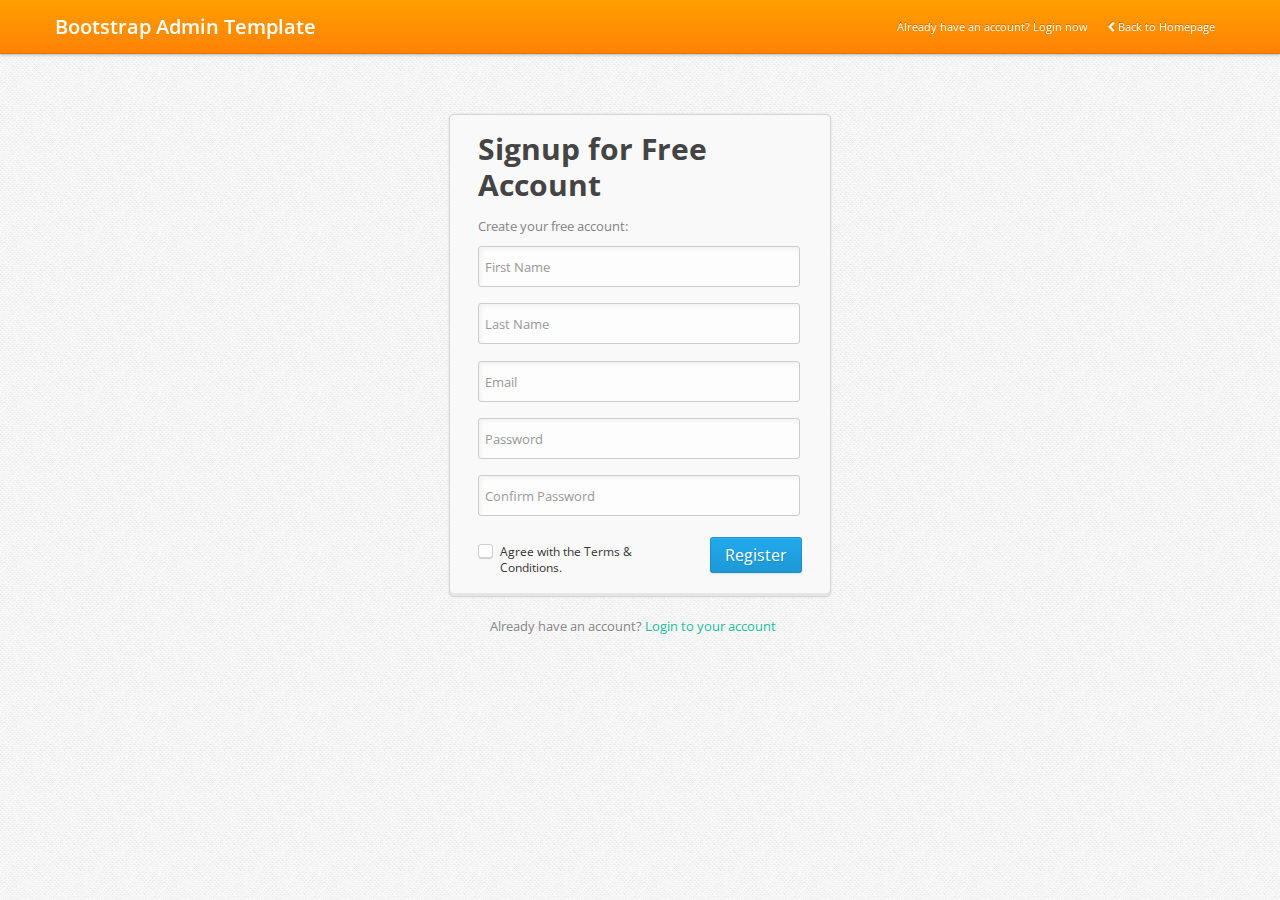
<file: src/main/webapp/signup.html>
<!DOCTYPE html>
<html lang="en">
  
 <head>
    <meta charset="utf-8">
    <title>Signup - Bootstrap Admin Template</title>

	<meta name="viewport" content="width=device-width, initial-scale=1.0, maximum-scale=1.0, user-scalable=no">
    <meta name="apple-mobile-web-app-capable" content="yes"> 
    
<link href="css/bootstrap.min.css" rel="stylesheet" type="text/css" />
<link href="css/bootstrap-responsive.min.css" rel="stylesheet" type="text/css" />

<link href="css/font-awesome.css" rel="stylesheet">
    <link href="http://fonts.googleapis.com/css?family=Open+Sans:400italic,600italic,400,600" rel="stylesheet">
    
<link href="css/style.css" rel="stylesheet" type="text/css">
<link href="css/pages/signin.css" rel="stylesheet" type="text/css">

</head>

<body>
	
	<div class="navbar navbar-fixed-top">
	
	<div class="navbar-inner">
		
		<div class="container">
			
			<a class="btn btn-navbar" data-toggle="collapse" data-target=".nav-collapse">
				<span class="icon-bar"></span>
				<span class="icon-bar"></span>
				<span class="icon-bar"></span>
			</a>
			
			<a class="brand" href="index.html">
				Bootstrap Admin Template				
			</a>		
			
			<div class="nav-collapse">
				<ul class="nav pull-right">
					<li class="">						
						<a href="login.html" class="">
							Already have an account? Login now
						</a>
						
					</li>
					<li class="">						
						<a href="index.html" class="">
							<i class="icon-chevron-left"></i>
							Back to Homepage
						</a>
						
					</li>
				</ul>
				
			</div><!--/.nav-collapse -->	
	
		</div> <!-- /container -->
		
	</div> <!-- /navbar-inner -->
	
</div> <!-- /navbar -->



<div class="account-container register">
	
	<div class="content clearfix">
		
		<form action="#" method="post">
		
			<h1>Signup for Free Account</h1>			
			
			<div class="login-fields">
				
				<p>Create your free account:</p>
				
				<div class="field">
					<label for="firstname">First Name:</label>
					<input type="text" id="firstname" name="firstname" value="" placeholder="First Name" class="login" />
				</div> <!-- /field -->
				
				<div class="field">
					<label for="lastname">Last Name:</label>	
					<input type="text" id="lastname" name="lastname" value="" placeholder="Last Name" class="login" />
				</div> <!-- /field -->
				
				
				<div class="field">
					<label for="email">Email Address:</label>
					<input type="text" id="email" name="email" value="" placeholder="Email" class="login"/>
				</div> <!-- /field -->
				
				<div class="field">
					<label for="password">Password:</label>
					<input type="password" id="password" name="password" value="" placeholder="Password" class="login"/>
				</div> <!-- /field -->
				
				<div class="field">
					<label for="confirm_password">Confirm Password:</label>
					<input type="password" id="confirm_password" name="confirm_password" value="" placeholder="Confirm Password" class="login"/>
				</div> <!-- /field -->
				
			</div> <!-- /login-fields -->
			
			<div class="login-actions">
				
				<span class="login-checkbox">
					<input id="Field" name="Field" type="checkbox" class="field login-checkbox" value="First Choice" tabindex="4" />
					<label class="choice" for="Field">Agree with the Terms & Conditions.</label>
				</span>
									
				<button class="button btn btn-primary btn-large">Register</button>
				
			</div> <!-- .actions -->
			
		</form>
		
	</div> <!-- /content -->
	
</div> <!-- /account-container -->


<!-- Text Under Box -->
<div class="login-extra">
	Already have an account? <a href="login.html">Login to your account</a>
</div> <!-- /login-extra -->


<script src="js/jquery-1.7.2.js"></script>
<script src="js/bootstrap.js"></script>

<script src="js/signin.js"></script>

</body>

 </html>
</file>
<file: src/main/webapp/js/guidely/guidely.css>
.guidely-number {
	background: url(guidely-number.png) no-repeat 0 0;
	width: 45px;
	height: 45px;	
	display: none;	
	position: absolute;
	cursor: pointer;	
	z-index: 10002;
}

	.guidely-number span {
		width: 43px;
		height: 43px;
		font-family: arial, sans-serif;
		font-size: 20px;
		font-weight: bold;
		text-align: center;
		color: #FFF;
		text-align: center;
		display: block;
		line-height: 44px;
	}

.guidely-guide {
	background: #FFF;
	width: 300px;
	display: none;
	border: 3px solid #999;
	
	-webkit-border-radius:5px;
	-moz-border-radius:5px;
	border-radius:5px;
		
	-webkit-box-shadow:0 0 12px rgba(0,0,0,0.4);
	-moz-box-shadow:0 0 12px rgba(0,0,0,0.4);
	box-shadow:0 0 12px rgba(0,0,0,0.4);
	
	z-index: 10001;
}

	.guidely-guide h4 {
		font-family: Helvetica, arial, sans-serif;
		font-size: 15px;
		font-weight: bold;
		color: #333;
		padding-bottom: 15px !important;
		padding: 0;
		margin: 0 0 1em;
		border-bottom: 1px dotted #CCC;
	}
	
	.guidely-guide-pad {
		font-size: 12px;
		line-height: 1.7em;
		padding: 15px 15px 5px 30px;
		
	}
	
	.guidely-anchor-right .guidely-guide-pad { padding: 15px 30px 5px 15px; }

	.guidely-anchor-right .guidely-close-trigger { right: 30px; }

.guidely-popup 
{
	color: #444;
	display:block;
	padding: 0;
	background: #fff;
	
	-webkit-border-top-left-radius: 4px;	
	-webkit-border-top-right-radius: 4px;
	-moz-border-radius-topleft: 4px;
	-moz-border-radius-topright: 4px;
	border-top-left-radius: 4px;
	border-top-right-radius: 4px;
}





.guidely-controls {
	background: #EEE;
	text-align: right;
	padding: 7px 10px;
	margin-top: 1em;
}

	.guidely-controls button {
		font-size: 11px;
		padding: 3px 8px;
		*padding: 1px 4px;
		cursor: pointer;
	}

.guidely-overlay 
{
	position: fixed;
	top: 0px;
	left: 0px;
	height:100%;
	width:100%;
	background-color: #000;
	z-index: 10000;
	
	filter: alpha(opacity=30);
	filter: progid:DXImageTransform.Microsoft.Alpha(opacity=30);
	-moz-opacity: 0.30;
	opacity:0.30;
}

.guidely-start-trigger {
	background: #444;
	background: rgba(0,0,0,.6);
	text-decoration: none;
	color: #FFF;
	cursor: pointer;
	padding: 4px 10px 4px 12px;
	position: fixed;
	top: 0;
	right: 0;
	
	z-index: 9999;
	
	-webkit-border-bottom-left-radius: 5px;
	-moz-border-radius-bottomleft: 5px;
	border-bottom-left-radius: 5px;
	
}

.guidely-close-trigger {
	font-family: Helvetica, arial, sans-serif;
	font-size: 13px;
	font-weight: bold;
	text-decoration: none;
	color: #AAA;
	position: absolute;
	right:16px;
	top: 12px;
}

#guide-welcome { width: 350px; }

#guide-welcome .guidely-guide-pad { padding: 15px 15px 5px 15px; }
</file>
<file: src/main/webapp/css/style.css>
/*------------------------------------------------------------------
Bootstrap Admin Template by EGrappler.com
------------------------------------------------------------------*/



/*------------------------------------------------------------------
[1. Global]
*/

body {
	background: #f9f6f1;
	font: 13px/1.7em 'Open Sans';
	padding-top: 54px;
}
    
p { 
	font: 13px/1.7em 'Open Sans'; 	
}
    
input,
button,
select,
textarea {
  font-family: 'Open Sans';
}

.dropdown .dropdown-menu {
	-webkit-border-radius: 6px;
	-moz-border-radius: 6px;
	border-radius: 6px;
}

.btn-icon-only {
	padding-right: 3px;
	padding-left: 3px;
}

.table td {
	vertical-align: middle;
}

.table-bordered th {
	background: #E9E9E9;
	background:-moz-linear-gradient(top, #FAFAFA 0%, #E9E9E9 100%); /* FF3.6+ */
	background:-webkit-gradient(linear, left top, left bottom, color-stop(0%,#FAFAFA), color-stop(100%,#E9E9E9)); /* Chrome,Safari4+ */
	background:-webkit-linear-gradient(top, #FAFAFA 0%,#E9E9E9 100%); /* Chrome10+,Safari5.1+ */
	background:-o-linear-gradient(top, #FAFAFA 0%,#E9E9E9 100%); /* Opera11.10+ */
	background:-ms-linear-gradient(top, #FAFAFA 0%,#E9E9E9 100%); /* IE10+ */
	background:linear-gradient(top, #FAFAFA 0%,#E9E9E9 100%); /* W3C */
	filter: progid:DXImageTransform.Microsoft.gradient(startColorstr='#FAFAFA', endColorstr='#E9E9E9');
	-ms-filter: "progid:DXImageTransform.Microsoft.gradient(startColorstr='#FAFAFA', endColorstr='#E9E9E9')";
	
	font-size: 10px;
	color: #444;
	text-transform: uppercase;
}







/*------------------------------------------------------------------
[2. Navbar / .navbar]
*/

.navbar .container {
	position: relative;
}

.navbar-inner {
	padding: 7px 0;
	
	background: #ff9f00 !important; /* Old browsers */
	background: -moz-linear-gradient(top,  #ff9f00 1%, #ff8106 100%) !important; /* FF3.6+ */
	background: -webkit-gradient(linear, left top, left bottom, color-stop(1%,#ff9f00), color-stop(100%,#ff8106)) !important; /* Chrome,Safari4+ */
	background: -webkit-linear-gradient(top,  #ff9f00 1%,#ff8106 100%) !important; /* Chrome10+,Safari5.1+ */
	background: -o-linear-gradient(top,  #ff9f00 1%,#ff8106 100%) !important; /* Opera 11.10+ */
	background: -ms-linear-gradient(top,  #ff9f00 1%,#ff8106 100%) !important; /* IE10+ */
	background: linear-gradient(to bottom,  #ff9f00 1%,#ff8106 100%) !important; /* W3C */
	filter: progid:DXImageTransform.Microsoft.gradient( startColorstr='#ff9f00', endColorstr='#ff8106',GradientType=0 ) !important; /* IE6-9 */

	
	
	-moz-border-radius: 0;
	-webkit-border-radius: 0;
	border-radius: 0;
}

.navbar-fixed-top {
}

.navbar .nav a {
	font-size: 11px;
}
.navbar .nav>li>a { color:#fff !important;}
.navbar .brand {
	font-weight: 600;
	position: relative;
	top: 2px;
}

.navbar .search-query {
	background-color: #444;
	width: 150px;
	font-size: 11px;
	font-weight: bold;
	box-sizing: content-box;
}

.navbar .search-query::-webkit-input-placeholder {
    color: #666;
}

.navbar .search-query:-moz-placeholder {
    color: #666;
}

.navbar-search .search-query { 
background: #ffffff; /* Old browsers */ color:#444; line-height:normal;}


/*------------------------------------------------------------------
[3. Subnavbar / .subnavbar]
*/

.subnavbar {
    	margin-bottom: 2.5em;
    }
    
.subnavbar-inner {
	height: 60px;
	background: #fff;
	border-bottom: 1px solid #d6d6d6;
}

.subnavbar .container > ul {
	display: inline-block;
	
	height: 80px;
	padding: 0;
	margin: 0;
	
}

.subnavbar .container > ul > li {
	float: left;
	
	min-width: 90px;
	height: 60px;
	padding: 0;
	margin: 0;
	
	text-align: center;
	list-style: none;
	
	border-left: 1px solid #d9d9d9;
	
	
}

.subnavbar .container > ul > li > a {
	display: block;
	
	height: 100%;
	padding: 0 15px;
	
	font-size: 12px;
	font-weight: bold;
	color: #b2afaa;
}

.subnavbar .container > ul > li > a:hover {
	color: #888;
	text-decoration: none;
}

.subnavbar .container > ul > li > a > i {
	display: inline-block;
	
	width: 24px;
	height: 24px;
	margin-top: 11px;
	margin-bottom: -3px;
	font-size: 20px;
}

.subnavbar .container > ul > li > a > span {
	display: block;
	
}


.subnavbar .container > ul > li.active > a {
	
	border-bottom:3px solid #ff8106;
	color: #383838;
}
    

.subnavbar .dropdown .dropdown-menu a {
	font-size: 12px;
}

    
.subnavbar .dropdown .dropdown-menu {
    	text-align: left;
    	
		-webkit-border-top-left-radius: 0;
		-webkit-border-top-right-radius: 0;
		-moz-border-radius-topleft: 0;
		-moz-border-radius-topright: 0;
		border-top-left-radius: 0;
		border-top-right-radius: 0;
    }
    
    
    
.subnavbar .dropdown-menu::before {
	content: '';
	display: inline-block;
	border-left: 7px solid transparent;
	border-right: 7px solid transparent;
	border-bottom: 7px solid #CCC;
	border-bottom-color: rgba(0, 0, 0, 0.2);
	position: absolute;
	top: -7px;
	left: 9px;
}

.subnavbar .dropdown-menu::after {
	content: '';
	display: inline-block;
	border-left: 6px solid transparent;
	border-right: 6px solid transparent;
	border-bottom: 6px solid white;
	position: absolute;
	top: -6px;
	left: 10px;
}


.subnavbar .caret {
	margin-top: 4px;
	
	border-top-color: white;
	border-bottom-color: white;
}

.subnavbar .dropdown.open .caret {
	display: none;
}





/*------------------------------------------------------------------
[4. Main / .main]
*/

.main {
	padding-bottom: 2em;
	
	border-bottom: 1px solid #000;
}



/*------------------------------------------------------------------
[5. Extra / .extra]
*/

.extra {

	border-top: 1px solid #585858;
	border-bottom: 1px solid #000;

}

.extra-inner {
	padding: 20px 0;
	
	font-size: 11px;
	color: #BBB;
	
	background: #1A1A1A;
}

.extra a {
	color: #666;
}

.extra h4 {
	margin-bottom: 1em;
	
	font-weight: 400;
}

.extra ul {
	padding: 0;
	margin: 0;
}

.extra li {
	margin-bottom: .6em;
	
	list-style: none;
}




/*------------------------------------------------------------------
[6. Footer/ .footer]
*/

.footer {
	margin-top: 0;
	
	border-top: 1px solid #292929;
}

.footer-inner {
	padding: 15px 0;
	
	font-size: 12px;
	background: #111;
	color: #999;
}

.footer a {
	color: #999;
}

.footer a:hover {
	color: #FFF;
	text-decoration: none;
}


/*------------------------------------------------------------------
[6. Widget / .widget]
*/

.widget {
	
	position: relative;
	clear: both;
	
	width: auto;
	
	margin-bottom: 2em;
		
	overflow: hidden;
}
	
.widget-header {
	
	position: relative;
	
	height: 40px;
	line-height: 40px;
	
	background: #f9f6f1;
	background:-moz-linear-gradient(top, #f9f6f1 0%, #f2efea 100%); /* FF3.6+ */
	background:-webkit-gradient(linear, left top, left bottom, color-stop(0%,#f9f6f1), color-stop(100%,#f2efea)); /* Chrome,Safari4+ */
	background:-webkit-linear-gradient(top, #f9f6f1 0%,#f2efea 100%); /* Chrome10+,Safari5.1+ */
	background:-o-linear-gradient(top, #f9f6f1 0%,#f2efea 100%); /* Opera11.10+ */
	background:-ms-linear-gradient(top, #f9f6f1 0%,#f2efea 100%); /* IE10+ */
	background:linear-gradient(top, #f9f6f1 0%,#f2efea 100%); /* W3C */
	filter: progid:DXImageTransform.Microsoft.gradient(startColorstr='#f9f6f1', endColorstr='#f2efea');
	-ms-filter: "progid:DXImageTransform.Microsoft.gradient(startColorstr='#f9f6f1', endColorstr='#f2efea')";
	
	
	border: 1px solid #d6d6d6;
	
	
	-webkit-background-clip: padding-box;
}	
	
	.widget-header h3 {
		
		position: relative;
		top: 2px;
		left: 10px;
		
		display: inline-block;
		margin-right: 3em;
		
		font-size: 14px;
		font-weight: 800;
		color: #525252;
		line-height: 18px;
		
		text-shadow: 1px 1px 2px rgba(255,255,255,.5);
	}
	
		.widget-header [class^="icon-"], .widget-header [class*=" icon-"] {
			
			display: inline-block;
			margin-left: 13px;
			margin-right: -2px;
			
			font-size: 16px;
			color: #555;
			vertical-align: middle;
			
			
			
		}




.widget-content {
	padding: 20px 15px 15px;
	
	background: #FFF;
	
	
	border: 1px solid #D5D5D5;
	
	-moz-border-radius: 5px;
	-webkit-border-radius: 5px;
	border-radius: 5px;
}

.widget-header+.widget-content {
	border-top: none;
	
	-webkit-border-top-left-radius: 0;
	-webkit-border-top-right-radius: 0;
	-moz-border-radius-topleft: 0;
	-moz-border-radius-topright: 0;
	border-top-left-radius: 0;
	border-top-right-radius: 0;
}

.widget-nopad .widget-content {
	padding: 0;
}

/* Widget Content Clearfix */	
.widget-content:before,
.widget-content:after {
    content:"";
    display:table;
}

.widget-content:after {
    clear:both;
}

/* For IE 6/7 (trigger hasLayout) */
.widget-content {
    zoom:1;
}

/* Widget Table */

.widget-table .widget-content {
	padding: 0;
}

.widget-table .table {
	margin-bottom: 0;
	border: none;
}

.widget-table .table tr td:first-child {
	border-left: none;
}

.widget-table .table tr th:first-child {
	border-left: none;
}


/* Widget Plain */

.widget-plain {
	
	background: transparent;
	
	border: none;
}

.widget-plain .widget-content {
	padding: 0;
	
	background: transparent;
	
	border: none;
}


/* Widget Box */

.widget-box {	
	
}

.widget-box .widget-content {	
	background: #E3E3E3;	
	background: #FFF;
}




/*------------------------------------------------------------------
[7. Error / .error-container]
*/

.error-container {
	margin-top: 4em;
	margin-bottom: 4em;
	text-align: center;
}

.error-container h1 {
	margin-bottom: .5em;
	
	font-size: 120px;
	line-height: 1em;
}

.error-container h2 {
	margin-bottom: .75em;
	font-size: 28px;
}

.error-container .error-details {
	margin-bottom: 1.5em;
	
	font-size: 16px;
}

.error-container .error-actions a {
	margin: 0 .5em;
}



/* Message layout */


ul.messages_layout {
	position: relative;
	margin: 0;
	padding: 0
}
ul.messages_layout li {
	float: left;
	list-style: none;
	position: relative
}
ul.messages_layout li.left {
	padding-left: 65px
}
ul.messages_layout li.right {
	padding-right: 75px
}
ul.messages_layout li.right .avatar {
	right: 0;
	left: auto
}
ul.messages_layout li.right .message_wrap .arrow {
	right: -12px;
	left: auto;
	background-position: 0 -213px;
	height: 15px;
	width: 12px
}
ul.messages_layout li.by_myself .message_wrap {
	border: 1px solid #b3cdf8
}
ul.messages_layout li.by_myself .message_wrap .info a.name {
	color: #4a8cf7
}
ul.messages_layout li a.avatar {
	position: absolute;
	left: 0;
	top: 0
}
ul.messages_layout li a.avatar img {
	-webkit-border-radius: 5px;
	-moz-border-radius: 5px;
	border-radius: 5px
}
ul.messages_layout li .message_wrap {
	-webkit-border-radius: 3px;
	-moz-border-radius: 3px;
	border-radius: 3px;
	position: relative;
	border: 1px solid #e9e9e9;
	padding: 10px;
	border: 1px solid #cbcbcb;
	margin-bottom: 20px;
	float: left;
	background: #fefefe;
	-webkit-box-shadow: rgba(0,0,0,0.1) 0 1px 0px;
	-moz-box-shadow: rgba(0,0,0,0.1) 0 1px 0px;
	box-shadow: rgba(0,0,0,0.1) 0 1px 0px
}
ul.messages_layout li .message_wrap .arrow {
	background-position: 0 -228px;
	height: 15px;
	width: 12px;
	height: 15px;
	width: 12px;
	position: absolute;
	left: -12px;
	top: 13px
}
ul.messages_layout li .message_wrap .info {
	float: left;
	width: 100%;
	border-bottom: 1px solid #fff;
	line-height: 23px
}
ul.messages_layout li .message_wrap .info .name {
	float: left;
	font-weight: bold;
	color: #483734
}
ul.messages_layout li .message_wrap .info .time {
	float: left;
	font-size: 11px;
	margin-left: 6px
}
ul.messages_layout li .message_wrap .text {
	float: left;
	width: 100%;
	border-top: 1px solid #cfcfcf;
	padding-top: 5px
}

ul.messages_layout .dropdown-menu  li{ width:100%; font-size:11px;}


/* Full Calendar */

.fc {
	direction: ltr;
	text-align: left;
	position: relative
}
.fc table {
	border-collapse: collapse;
	border-spacing: 0
}
html .fc, .fc table {
	font-size: 1em
}
.fc td, .fc th {
	padding: 0;
	vertical-align: top
}
.fc-header td {
	white-space: nowrap;
	background: none
}
.fc-header-left {
	width: 100%;
	text-align: left;
	position: absolute;
	left: 0;
	top: 6px
}
.fc-header-left .fc-button {
	margin: 0;
	position: relative
}
.fc-header-left .fc-button-prev, .fc-header-left .fc-button-next {
	float: left;
	border: none;
	padding: 14px 10px;
	opacity: 0.5
}
.fc-header-left .fc-button-prev .fc-button-inner, .fc-header-left .fc-button-next .fc-button-inner {
	border: none
}
.fc-header-left .fc-button-prev .fc-button-inner .fc-button-content, .fc-header-left .fc-button-next .fc-button-inner .fc-button-content {
	display: none
}
.fc-header-left .fc-button-prev.fc-state-hover, .fc-header-left .fc-button-next.fc-state-hover {
	opacity: 1
}
.fc-header-left .fc-button-prev.fc-state-down, .fc-header-left .fc-button-next.fc-state-down {
	background: none !important;
	margin-top: -1px
}
.fc-header-left .fc-button-prev .fc-button-inner {
	background-position: 0 -351px;
	height: 16px;
	width: 11px
}
.fc-header-left .fc-button-next {
	float: right
}
.fc-header-left .fc-button-next .fc-button-inner {
	background-position: 0 -367px;
	height: 16px;
	width: 11px
}
.fc-header-center {
	text-align: center
}
.fc-header-right {
	text-align: right;
	position: absolute;
	top: -34px;
	right: 10px
}
.fc-header-title {
	display: inline-block;
	vertical-align: top
}
.fc-header-title h2 {
	margin-top: 0;
	white-space: nowrap;
	font-size: 1.1rem;
	color: #6C737F;
	line-height: 55px;
}
.fc .fc-header-space {
	padding-left: 10px
}
.fc-header .fc-button {
	margin-bottom: 1em;
	vertical-align: top
}
.fc-header .fc-button {
	margin-right: -1px
}
.fc-header .fc-corner-right {
	margin-right: 1px
}
.fc-header .ui-corner-right {
	margin-right: 0
}
.fc-header .fc-state-hover, .fc-header .ui-state-hover {
	z-index: 2
}
.fc-header .fc-state-down {
	z-index: 3
}
.fc-header .fc-state-active, .fc-header .ui-state-active {
	z-index: 4
}
.fc-content {
	clear: both;
	background: #f9f9f9
}
.fc-view {
	width: 100%;
	overflow: hidden
}
.fc-view thead {
	background:#e9ecf1;
	line-height: 35px
}
.fc-widget-header, .fc-widget-content {
	border: 1px solid #ccc
}
.fc-state-highlight {
	background: #F4F3E6
}
.fc-cell-overlay {
	background: #9cf;
	opacity: .2;
	filter: alpha(opacity=20)
}
.fc-button {
	position: relative;
	display: inline-block;
	cursor: pointer
}
.fc-button-today{margin-top: 8px !important;}
.fc-state-default {
	border-style: solid;
	border-width: 1px 0
}
.fc-button-inner {
	position: relative;
	float: left;
	overflow: hidden
}
.fc-state-default .fc-button-inner {
	border-style: solid;
	border-width: 0 1px
}
.fc-button-content {
	position: relative;
	float: left;
	height: 1.9em;
	line-height: 1.9em;
	padding: 0 .6em;
	white-space: nowrap
}
.fc-button-content .fc-icon-wrap {
	position: relative;
	float: left;
	top: 50%
}
.fc-button-content .ui-icon {
	position: relative;
	float: left;
	margin-top: -50%;
*margin-top:0;
*top:-50%
}
.fc-state-default .fc-button-effect {
	position: absolute;
	top: 50%;
	left: 0
}
.fc-state-default .fc-button-effect span {
	position: absolute;
	top: -100px;
	left: 0;
	width: 500px;
	height: 100px;
	border-width: 100px 0 0 1px;
	border-style: solid;
	border-color: #fff;
	background: #444;
	opacity: .09;
	filter: alpha(opacity=9)
}
.fc-state-default, .fc-state-default .fc-button-inner {
	border-style: solid;
	border-color: #ccc #bbb #aaa;
	color: #000
}
.fc-state-hover, .fc-state-hover .fc-button-inner {
	border-color: #999
}
.fc-state-down {
	border-color: #555;
	background: #777
}
.fc-state-active, .fc-state-active .fc-button-inner {
	border-color: #555;
	background: #777;
	color: #fff
}
.fc-state-disabled, .fc-state-disabled .fc-button-inner {
	color: #999;
	border-color: #ddd
}
.fc-state-disabled {
	cursor: default
}
.fc-state-disabled .fc-button-effect {
	display: none
}
.fc-event {
	border-style: solid;
	border-width: 0;
	font-size: .85em;
	cursor: default
}
a.fc-event, .fc-event-draggable {
	cursor: pointer
}
a.fc-event {
	text-decoration: none
}
.fc-rtl .fc-event {
	text-align: right
}
.fc-event-skin {
	border-color: #3f85f5;
	background-color: #5e96ea;
	color: #fff
}
.fc-event-inner {
	position: relative;
	width: 100%;
	height: 100%;
	border-style: solid;
	border-width: 0;
	overflow: hidden
}
.fc-event-time, .fc-event-title {
	padding: 0 1px
}
.fc .ui-resizable-handle {
	display: block;
	position: absolute;
	z-index: 99999;
	overflow: hidden;
	font-size: 300%;
	line-height: 50%
}
.fc-event-hori {
	border-width: 1px 0;
	margin-bottom: 1px
}
.fc-event-hori .ui-resizable-e {
	top: 0 !important;
	right: -3px !important;
	width: 7px !important;
	height: 100% !important;
	cursor: e-resize
}
.fc-event-hori .ui-resizable-w {
	top: 0 !important;
	left: -3px !important;
	width: 7px !important;
	height: 100% !important;
	cursor: w-resize
}
.fc-event-hori .ui-resizable-handle {
	_padding-bottom: 14px
}
.fc-corner-left {
	margin-left: 1px
}
.fc-corner-left .fc-button-inner, .fc-corner-left .fc-event-inner {
	margin-left: -1px
}
.fc-corner-right {
	margin-right: 1px
}
.fc-corner-right .fc-button-inner, .fc-corner-right .fc-event-inner {
	margin-right: -1px
}
.fc-corner-top {
	margin-top: 1px
}
.fc-corner-top .fc-event-inner {
	margin-top: -1px
}
.fc-corner-bottom {
	margin-bottom: 1px
}
.fc-corner-bottom .fc-event-inner {
	margin-bottom: -1px
}
.fc-corner-left .fc-event-inner {
	border-left-width: 1px
}
.fc-corner-right .fc-event-inner {
	border-right-width: 1px
}
.fc-corner-top .fc-event-inner {
	border-top-width: 1px
}
.fc-corner-bottom .fc-event-inner {
	border-bottom-width: 1px
}
table.fc-border-separate {
	border-collapse: separate
}
.fc-border-separate th, .fc-border-separate td {
	border-width: 1px 0 0 1px
}
.fc-border-separate th.fc-last, .fc-border-separate td.fc-last {
	border-right-width: 1px
}
.fc-border-separate tr.fc-last th, .fc-border-separate tr.fc-last td {
	border-bottom-width: 0px
}
.fc-first {
	border-left-width: 0 !important
}
.fc-last {
	border-right-width: 0 !important
}
.fc-grid th {
	text-align: center
}
.fc-grid .fc-day-number {
	float: right;
	padding: 0 2px
}
.fc-grid .fc-other-month .fc-day-number {
	opacity: 0.3;
	filter: alpha(opacity=30)
}
.fc-grid .fc-day-content {
	clear: both;
	padding: 2px 2px 1px
}
.fc-grid .fc-event-time {
	font-weight: bold
}
.fc-rtl .fc-grid .fc-day-number {
	float: left
}
.fc-rtl .fc-grid .fc-event-time {
	float: right
}
.fc-agenda table {
	border-collapse: separate
}
.fc-agenda-days th {
	text-align: center
}
.fc-agenda .fc-agenda-axis {
	width: 60px !important;
	padding: 0 4px;
	vertical-align: middle;
	text-align: right;
	white-space: nowrap;
	font-weight: normal
}
.fc-agenda .fc-day-content {
	padding: 2px 2px 1px
}
.fc-agenda-days .fc-agenda-axis {
	border-right-width: 1px
}
.fc-agenda-days .fc-col0 {
	border-left-width: 0
}
.fc-agenda-allday th {
	border-width: 0 1px
}
.fc-agenda-allday .fc-day-content {
	min-height: 34px;
	_height: 34px
}
.fc-agenda-divider-inner {
	height: 2px;
	overflow: hidden
}
.fc-widget-header .fc-agenda-divider-inner {
	background: #eee
}
.fc-agenda-slots th {
	border-width: 1px 1px 0
}
.fc-agenda-slots td {
	border-width: 1px 0 0;
	background: none
}
.fc-agenda-slots td div {
	height: 20px
}
.fc-agenda-slots tr.fc-slot0 th, .fc-agenda-slots tr.fc-slot0 td {
	border-top-width: 0
}
.fc-agenda-slots tr.fc-minor th, .fc-agenda-slots tr.fc-minor td {
	border-top-style: dotted
}
.fc-agenda-slots tr.fc-minor th.ui-widget-header {
*border-top-style:solid
}
.fc-event-vert {
	border-width: 0 1px
}
.fc-event-vert .fc-event-head, .fc-event-vert .fc-event-content {
	position: relative;
	z-index: 2;
	width: 100%;
	overflow: hidden
}
.fc-event-vert .fc-event-time {
	white-space: nowrap;
	font-size: 10px
}
.fc-event-vert .fc-event-bg {
	position: absolute;
	z-index: 1;
	top: 0;
	left: 0;
	width: 100%;
	height: 100%;
	background: #fff;
	opacity: .3;
	filter: alpha(opacity=30)
}
.fc .ui-draggable-dragging .fc-event-bg, .fc-select-helper .fc-event-bg {
	display: none\9
}
.fc-event-vert .ui-resizable-s {
	bottom: 0 !important;
	width: 100% !important;
	height: 8px !important;
	overflow: hidden !important;
	line-height: 8px !important;
	font-size: 11px !important;
	font-family: monospace;
	text-align: center;
	cursor: s-resize
}
.fc-agenda .ui-resizable-resizing {
	_overflow: hidden
}
.fc-header-left .fc-button-prev .fc-button-inner {background: url('../img/icons-sa7c41345d9.png') no-repeat; background-position: 0 -351px;
height: 16px;
width: 11px;}

.fc-header-left .fc-button-next .fc-button-inner {background: url('../img/icons-sa7c41345d9.png') no-repeat; background-position: 0 -367px;
height: 16px;
width: 11px;}

/*------------------------------------------------------------------
[8. Miscellaneous]
*/

.chart-holder {
	width: 100%;
	height: 250px;
}

.dropdown-menu li>a:hover, .dropdown-menu .active>a, .dropdown-menu .active>a:hover { background:#ff8106;}

.accordion-heading { background:#e5e5e5;  }
.accordion-heading a { color:#545454; text-decoration:none; font-weight:bold; }

.btn-facebook-alt i {
color: #23386a;
}
.btn-twitter-alt i {
color: #0098d0;
}
.btn-google-alt i {
color: #b6362d;
}
.btn-linkedin-alt i {
color: #0073b2;
}
.btn-pinterest-alt i {
color: #ab171e;
}
.btn-github-alt i {
color: #333;
}

.all-icons li { list-style:none;}

.ML0 { margin-left:0}
.MR0 { margin-right:0;}



/*------------------------------------------------------------------
[1. Max Width: 480px]
*/

@media (max-width: 480px) {
	
	.error-container h1 {
		font-size: 72px;
	}
	
}





/*------------------------------------------------------------------
[1. Max Width: 767px]
*/

@media (max-width: 767px) {
    	
	#main {
		padding: 0 10px;
		margin-right: -20px;
		margin-left: -20px;	
	}
	
	
	.subnavbar {
		margin-left: -20px;
		margin-right: -20px;	
	}
	
	
	.subnavbar-inner {
		height: auto;
	}
	
	.subnavbar .container > ul {
		width: 100%;
		height: auto;
		
		border: none;
	}
	
	.subnavbar .container > ul > li {
		width: 33%;
		height: 70px;
		margin-bottom: 0;
		
		border: none;
	}
	
    
    
    .subnavbar .container > ul > li.active > a {
		font-size: 11px;
    	background: transparent;
    }
	
	.subnavbar .container > ul > li > a > i {	
		display: inline-block;	
		margin-bottom: 0;
		
		font-size: 20px;
	}
	
	
	.subnavbar-open-right .dropdown-menu {
		left: auto;
		right: 0;
	}
	
	.subnavbar-open-right .dropdown-menu:before {
		left: auto;
		right: 12px;
	}
	.subnavbar-open-right .dropdown-menu:after {
		left: auto;
		right: 13px;
	}
	
	.extra {
		margin-right: -20px;
		margin-left: -20px;
	}
	
	.extra .container {
		padding: 0 20px;
	}
	
	.footer {
		margin-right: -20px;
		margin-left: -20px;
	}
	
	.footer .container {
		padding: 0 20px;
	}
	
	.footer .footer-terms {
		text-align: left;
	}
	
	.footer .footer-terms a {
		margin-left: 0;
		margin-right: 1em;
	}

}
    




/*------------------------------------------------------------------
[3. Max Width: 979px]
*/

@media (max-width: 979px) {
	
	.navbar-fixed-top {
		position: static;
		
		margin-bottom: 0;
	}
	
	.subnavbar {
	}
	
	.subnavbar .container {		
		width: auto;
	}
}






/*------------------------------------------------------------------
[2. Max Width: 1200px]
*/

@media (min-width: 1200px) {
	.navbar .search-query {
		width: 200px;
	}
	
}



/*-------------------------------------------------------------------
[dance.manage styles]
*/

.inline-tooltip {
	padding-left: 10px;
	padding-right: 10px;
}

.restriction-icon-good {
	color: #15ab00;
}

.restriction-icon-medium {
	color: #ff9f00;
}

.restriction-icon-bad {
	color: #ff2b00;
}

#showSiblings, #showCourses, #showStyles, #showTeacher, #showParent{
	margin-top:10px;
}

.siblingTag, .courseTag, .styleTag, .teacherTag, .parentTag {
	color: white;
	float: left;
	border: 1px solid;
	border-color: #D66C04;
	border-radius: 5px;
	padding: 3px;
	margin: 2px;
	font-size: small;
	background: #ff9f00 !important; /* Old browsers */
	background: -moz-linear-gradient(top,  #ff9f00 1%, #ff8106 100%) !important; /* FF3.6+ */
	background: -webkit-gradient(linear, left top, left bottom, color-stop(1%,#ff9f00), color-stop(100%,#ff8106)) !important; /* Chrome,Safari4+ */
	background: -webkit-linear-gradient(top,  #ff9f00 1%,#ff8106 100%) !important; /* Chrome10+,Safari5.1+ */
	background: -o-linear-gradient(top,  #ff9f00 1%,#ff8106 100%) !important; /* Opera 11.10+ */
	background: -ms-linear-gradient(top,  #ff9f00 1%,#ff8106 100%) !important; /* IE10+ */
	background: linear-gradient(to bottom,  #ff9f00 1%,#ff8106 100%) !important; /* W3C */
	filter: progid:DXImageTransform.Microsoft.gradient( startColorstr='#ff9f00', endColorstr='#ff8106',GradientType=0 ) !important; /* IE6-9 */
}

.tagCloseIcon {
	cursor: pointer;
}

.duplicateError{
	display:none;
	color:#b94a48;
}

.ui-datepicker-trigger{
	margin-left:15px;
}

.levelLegend{
	width:25px; 
	height:25px; 
	border:1px solid #ccc;	
}
#level2012{
	background-color:#F2F2F2;
}
#level2013{
	background-color:orange;
}

div.newestRatings{
	float:left;
	margin-left:10px;
	margin-bottom:10px;
	margin-top:10px;
}

div.newestRatingsClear{
	margin-left:10px;
	margin-bottom:10px;
	clear:both;
}

div.ratingName{
	font-weight:bold;
}

.icon-plus-sign{
	color:#74DF00;
}
.icon-minus-sign{
	color:#FF4000;
}

.messages_layout .shortcut-icon{
	position: absolute;
	left: 0;
	top: 0;
	margin-top: .25em;
	margin-left: .40em;
	font-size: 32px;
	color: #545454;
}

.noAnswerYet{
	color:#FF4000;
}

.navbar .nav .active>a, .navbar .nav .active>a:hover {
background-color: #555;
}

/*-------------------------------------------------------------------
[displayTag]
*/


.displaytag th a, .displaytag th a:visited {
        color: black;
}

.displaytag th a:hover {
        text-decoration: underline;
        color: black;
}

.displaytag th.sorted a, .displaytag th.sortable a {
        background-position: right;
        background-repeat: no-repeat;
        display: block;
        width: 100%;
}

.displaytag th.sortable a {
        background-image: url(../img/arrow_off.png);
}

.displaytag th.order1 a {
        background-image: url(../img/arrow_down.png);
}

.displaytag th.order2 a {
        background-image: url(../img/arrow_up.png);
}


.displaytag div.exportlinks {
        background-color: #eee;
        border: 1px dotted #999;
        padding: 2px 4px 2px 4px;
        margin: 2px 0 10px 0;
        width: 95%;
}

.displaytag span.export {
        padding: 0 4px 1px 20px;
        display: inline;
        display: inline-block;
        cursor: pointer;
}

.displaytag span.excel {
        background-image: url(ico_file_excel.png);
        background-repeat: no-repeat;
}

.displaytag span.pdf {
        background-image: url(ico_file_pdf.png);
        background-repeat: no-repeat;
}

span.pagebanner {
        background-color: #eee;
        padding: 2px 4px 2px 4px;
        margin-top: 10px;
        display: block;
        border-bottom: none;
        margin: 0 auto;
        text-align:center;
}

span.pagelinks {
        background-color: #eee;
        padding: 2px 4px 2px 4px;
        display: block;
        border-top: none;
        margin-bottom: -5px;
        margin: 0 auto;
        text-align:center;
}

.displaytag .colContact, .colBirthday, .colName{
	width:10%;
}
.displaytag .colCity{
	width:7%;
}

.widgetcaret {
	right: 0px;
	position: absolute;
	margin-right: 13px !important;
	margin-top: 12px;
}

.widgetpdflink {
	right: 0px;
	position: absolute;
	margin-right: 13px !important;
	margin-top: 12px;
}

.feedbackCritique {
	word-wrap: break-word;
}
</file>
<file: src/main/webapp/css/pages/dashboard.css>
/*------------------------------------------------------------------
Bootstrap Admin Template by EGrappler.com
------------------------------------------------------------------*/



/*------------------------------------------------------------------
[1. Shortcuts / .shortcuts]
*/

.shortcuts {
	text-align: center;	
}

.shortcuts .shortcut { 
	width: 22.50%;
	display: inline-block;
	padding: 12px 0;
	margin: 0 .9% 1em;
	vertical-align: top;	
	
	text-decoration: none;
	
	background: #f9f6f1;
	
	border-radius: 5px;
}

.shortcuts .shortcut .shortcut-icon {
	margin-top: .25em;
	margin-bottom: .25em;
	
	font-size: 32px;
	color: #545454;
}

.shortcuts .shortcut:hover {
	background: #00ba8b;
}

.shortcuts .shortcut:hover span{
	color: #fff;
}

.shortcuts .shortcut:hover .shortcut-icon {
	color: #fff;
}

.shortcuts .shortcut-label {
	display: block;
	
	font-weight: 400;
	color: #545454;
}



/*------------------------------------------------------------------
[2. Stats / .stats]
*/

.stats {
	width: 100%;
	display: table;
	padding: 0 0 0 10px;
	margin-top: .5em;
	margin-bottom: 1.9em;
}

.stats .stat {
	display: table-cell;
	width: 40%;
	vertical-align: top;
	
	font-size: 11px;
	font-weight: bold;
	color: #999;
}

.stat-value {
	display: block;
	margin-bottom: .55em;
	
	font-size: 30px;
	font-weight: bold;
	letter-spacing: -2px;
	color: #444;
}

.stat-time {
	text-align: center;
	padding-top: 1.5em;
}

.stat-time .stat-value {
	color: #19bc9c;
	font-size: 40px;
}

.stats #donut-chart {
	height: 100px;
	margin-left: -20px;	
}





/*------------------------------------------------------------------
[3. News Item / .news-items]
*/

.news-items {
	margin: 1em 0 0;
}

.news-items li {
	display: table;
	padding: 0 2em 0 1.5em;
	padding-bottom: 1em;
	margin-bottom: 1em;
	border-bottom: 1px dotted #CCC;
}

.news-items li:last-child { padding-bottom: 0; border: none; }

.news-item-date {
	display: table-cell;
}

.news-item-detail {
	display: table-cell;
}

.news-item-title {
	font-size: 13px;
	font-weight: 600;
}

.news-item-date {
	width: 75px;
	vertical-align: middle;
	text-align: center;
	
}

.news-item-day {
	display: block;
	margin-bottom: .25em;
	
	font-size: 24px;
	color: #888;
}

.news-item-preview {
	margin-bottom: 0;
	
	color: #777;
}

.news-item-month {
	display: block;
	padding-right: 1px;	
	
	font-size: 12px;
	font-weight: 600;
	color: #888;
}



/*------------------------------------------------------------------
[4. Action Table / .action-table]
*/

.action-table .btn-small {
	padding: 4px 5px 5px;
	
	font-size: 10px;
}

.action-table .td-actions { 
	width: 80px; 
	
	text-align: center; 
}

	.action-table .td-actions .btn { 
		margin-right: .5em;		
	}
	
	.action-table .td-actions .btn:last-child { 
		margin-rigth: 0; 		
	}
	
	
	
#big_stats 
{ 
	width: 100%; 
	display: table;
	margin-top: 1.5em;
	
	
}

.big-stats-container .widget-content {
	border:0;
}

#big_stats .stat
{
	width: 25%;
	height: 90px;
	text-align: center;
	display: table-cell;
	padding: 0;
	position: relative;
	
	border-right: 1px solid #CCC;
	border-left: 1px solid #FFF;
}
#big_stats  i { font-size:30px; display:block; line-height: 40px; color:#b2afaa;}
#big_stats .stat:hover i {color:#19bc9c;}

h6.bigstats{margin: 20px;
border-bottom: 1px solid #eee;
padding-bottom: 20px;
margin-bottom: 26px;}

#big_stats .stat:first-child {
	border-left: none;
}

#big_stats .stat:last-child {
	border-right: none;
}

#big_stats .stat h4
{
	font-size: 11px;
	font-weight: bold;
	color: #777;
	margin-bottom: 1.5em;
}

#big_stats .stat .value
{
	font-size: 45px;
	font-weight: bold;
	color: #545454;
	line-height: 1em;
}



@media all and (max-width: 950px) and (min-width: 1px) {
	
	#big_stats {
		display: block;
		margin-bottom: -40px;
	}
	
	#big_stats .stat {
		width: 49%;
		display: block;
		margin-bottom: 3em;
		float: left;
	}	
	
	#big_stats .stat:nth-child(2) {
		border-right: none;
	}
	
	#big_stats .stat:nth-child(3) {
		border-left: none;
	}
	
}

@media (max-width: 767px) {
	#big_stats .stat .value {
		font-size: 40px;
	}
}
	
	
	
	
@media (max-width: 979px) {
	
	.shortcuts .shortcut {
		width: 31%;
	}
}


@media (max-width: 480px) {
	
	.stats .stat {
		
		margin-bottom: 3em;
	}
	
	.stats .stat .stat-value {
		margin-bottom: .15em;
		
		font-size: 20px;
	}
	
	.stats {
		float: left;
		
		display: block;
		
		margin-bottom: 0;
	}
	
	#chart-stats {
		margin: 2em 0 1em;		
	}
	
	.shortcuts .shortcut {
		width: 48%;
	}
}
</file>
<file: src/main/webapp/css/pages/faq.css>
/*------------------------------------------------------------------
Bootstrap Admin Template by EGrappler.com
------------------------------------------------------------------*/




.faq-search {
	margin-bottom: 2em;
	
	text-align: right;
}

.faq-search input {
	width: 96%;
	display: block;
	padding: 2%;
}



.faq-empty {
	display: none;
}



.faq-toc {
	padding: 1.5em 0;
	margin: 2em 0 0;
	
	border: 1px dotted #CCC;
	border-right: none;
	border-left: none;
}

.faq-toc ol {
	padding: 0;
	margin: 0;
}

.faq-toc li {
	margin-bottom: .75em;
	
	list-style: none;
}

.faq-toc a {
	margin-left: .5em;
}



.faq-list {
	padding: 0;
	margin: 3em 0 0;
	
	list-style: none;	
}

.faq-list li {
	display: table;
	margin-bottom: 2em;
}

.faq-icon {
	display: table-cell;
	padding-right: 1.25em;
	vertical-align: top;
}

.faq-text {
	display: table-cell;
	vertical-align: top;
	
}


.faq-number {
	width: 32px;
	height: 32px;
	
	font-size: 14px;
	font-weight: 600;
	text-align: center;
	line-height: 32px;
	color: #FFF;
	
	background: #00ba8b;
	
	border: 3px solid #FFF;
	
	
	
	border-radius: 100px;
	
	
}




.btn-support-ask {
		display: block; font-size: 22px; padding: 14px 0; font-weight: 600; margin-bottom: .75em;
	}
	
	.btn-support-contact {
		display: block; padding: 12px 0; font-size: 18px; font-weight: 600;
	}
</file>
<file: src/main/webapp/css/pages/signin.css>
/*------------------------------------------------------------------
Bootstrap Admin Template by EGrappler.com
------------------------------------------------------------------*/




/** Base Body Styles **/
body{ background: url(../../img/body-bg.png); color:#838383; font: 13px/1.7em 'Open Sans';}


.account-container {
	width: 380px; 
	display: block;
	margin: 60px auto 0 auto;
	
	background: #f9f9f9;
	
	border: 1px solid #d5d5d5;
	
	-webkit-border-radius: 5px;
	-moz-border-radius: 5px;
	border-radius: 5px;

	box-shadow:  0px 0px 2px #dadada, inset 0px -3px 0px #e6e6e6;
}

.content {
	padding: 16px 28px 23px;
} 

.login-fields {
	
}

.login-fields .field {
	margin-bottom: 1.25em;
}

.login-fields label {
	display: none;
}

.login-fields input {
	font-family: 'Open Sans';
	font-size: 13px;
	color: #8e8d8d;
	padding: 11px 15px 10px 50px;
	background-color: #fdfdfd;
	width: 255px;
	display: block;
	margin: 0;
	box-shadow: inset 2px 2px 4px #f1f1f1;
}

.username-field { background: url(../../img/signin/user.png) no-repeat; }

.password-field { background: url(../../img/signin/password.png) no-repeat; }




.login-actions {
	float: left;
	
	width: 100%;
	
	margin-top: -1em;
	margin-bottom: 1.25em;
}

.login-social {
	float: left;
	
	padding: 10px 0 15px;
	
	border: 1px dotted #CCC;
	border-right: none;
	border-left: none;	
}

span.login-checkbox {
	float: left;
	margin-top: 31px;
}

span.login-checkbox > input[type='checkbox'] {
    opacity: 0;
    float: left;
    width: 15px;
}

span.login-checkbox > input[type='checkbox'] + label {    
    clear: none;
    
	height: 15px; 
	display: block;
    padding: 0 0 0 22px;
    margin: 0;
    
    font-size: 12px;
    line-height: 1.2em;
    
    background: url(../../img/signin/check.png) no-repeat 0 0;
    
    cursor: pointer;
}

span.login-checkbox > input[type='checkbox']:checked + label {	
	background-position: 0 -15px;
}

/** Text Under Box**/
.login-extra {
	display: block; 
	width: 300px; 
	margin: 1.5em auto;
	 
	text-align: left;
	line-height: 19px; 
	
	text-shadow: 1px 1px 0px #fff; 	
}


.account-container h1 {
	margin-bottom: .4em;
	
	color: #525252;
}

/** Buttons **/
.twitter, .fb {
	position: relative;
	
	height: 32px; 
	width: 157px; 
	display: block;
	
	background: url(../../img/signin/twitter_btn.png) no-repeat; 
	
}

.fb {
	width: 162px; 
	
	background: url(../../img/signin/fb_btn.png) no-repeat; 	
}

.twitter:active, .fb:active {
	top: 1px;
}

.twitter:hover, .fb:hover {
	background-position: 0 -32px;
}

.twitter a, .fb a {
	padding: 5px 0 0 35px; 
	text-shadow: -1px -1px 0px rgba(0,0,0,.3); 
	color:#fff; 
	font-weight: bold; 
	font-size: 11px; 
	height: 32px; 
	display: block;	
}

.fb a {
	padding: 5px 0 0 31px; 
	
}

.twitter, .fb {
	display: inline-block;
}

.twitter a:hover, .fb a:hover {
	color: #FFF;
	text-decoration: none;
}

.button {-webkit-border-radius: 3px; -moz-border-radius: 3px; border-radius: 3px; display: inline-block; float: right; margin-top: 18px;}






.register .login-social {
	margin-bottom: 1em;
}

.register .login-actions {
	margin-bottom: 0;
}

.register .login-fields input {
	width: 299px;
	padding-left: 6px;
}

.register h1 {
	color: #444;
}

.register span.login-checkbox {
	position: relative;
	top: -6px;
	
	width: 200px;
}

.register span.login-checkbox > input[type="checkbox"] + label {
	
	position: relative;
	
	line-height: 1.3em;
}



@media (max-width: 480px) {
	
	.account-container {
		width: 280px;	
		margin-top: 35px;
	}
	
	.login-fields input {
		width: 160px;
	}
	
	.login-social {
		width: 100%;
	}
	
	.twitter {
		display: block;
		margin-bottom: 1em;
	}
	
	.register .login-fields input {
		width: 204px;
		padding-left: 6px;
	}
	
}
</file>
<file: src/main/webapp/css/pages/reports.css>
/*------------------------------------------------------------------
Bootstrap Admin Template by EGrappler.com
------------------------------------------------------------------*/

.info-box {
	background:#ffffff;
	border:1px solid #c9c9c9;
	-webkit-border-radius: 3px;
	-moz-border-radius: 3px;
	border-radius: 3px;
	
	margin-bottom: 30px;
}

.stats-box {
	margin:40px 0px;
	color:#5f5f5f;
}
.stats-box-title {
	text-align:center;
	font-weight:bold;
}
.stats-box-all-info {
	text-align:center;
	font-weight:bold;
	font-size:48px;
	margin-top:20px;
	margin-bottom: 40px;
}
.stats-box-all-info i{
	width:60px;
	height:60px;
}
</file>
